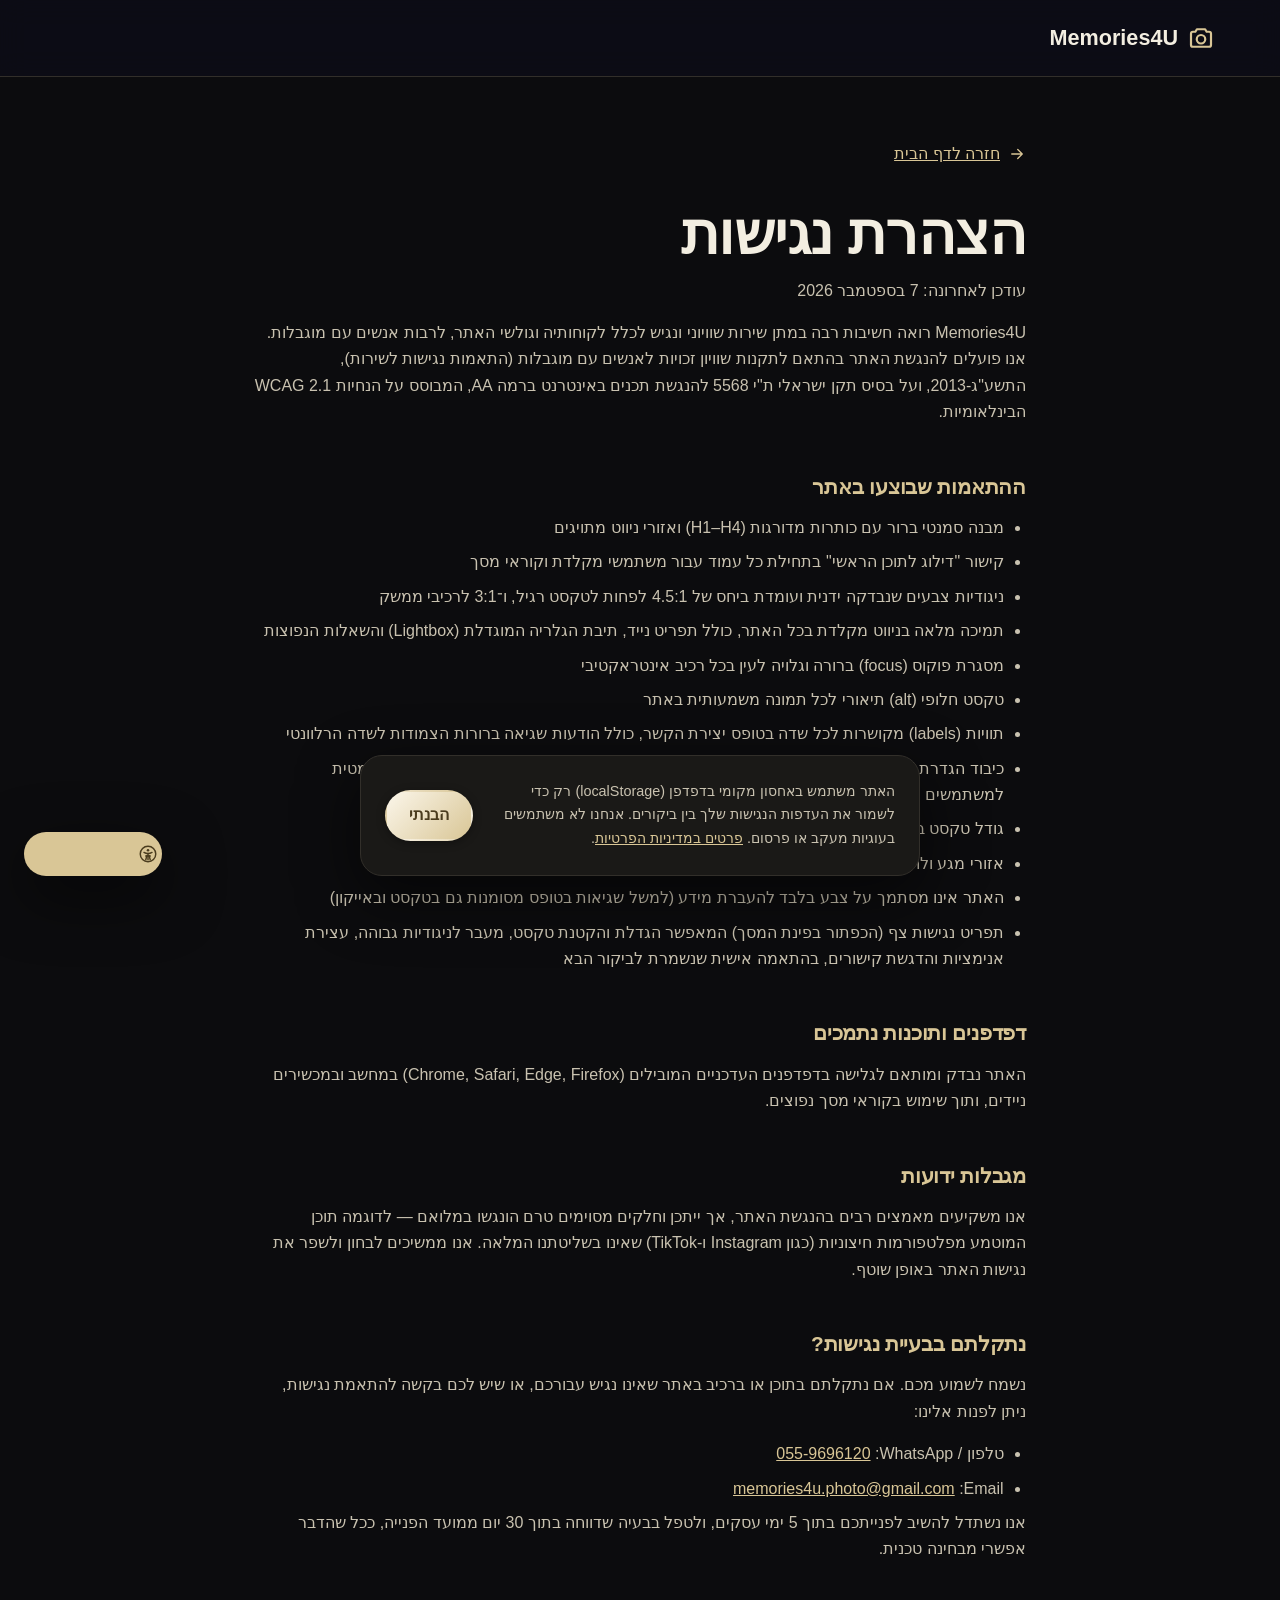
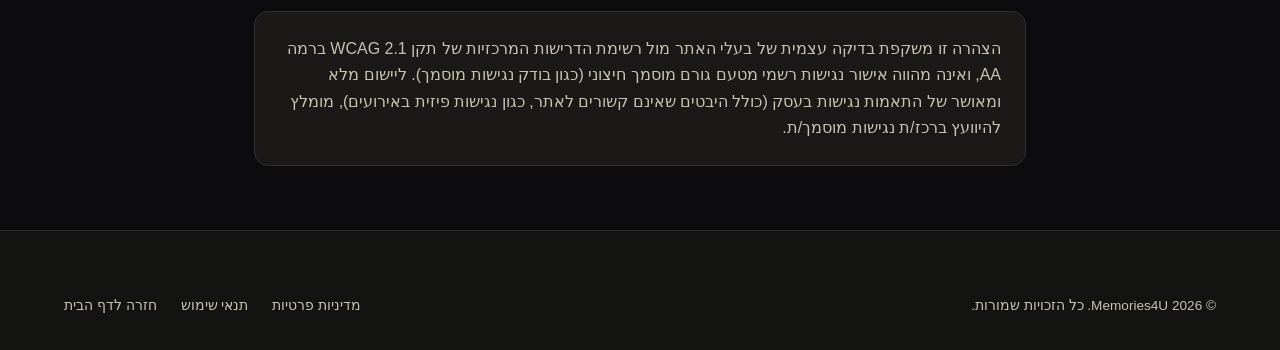
<file: accessibility.html>
<!DOCTYPE html>
<html lang="he" dir="rtl">
<head>
<meta charset="UTF-8">
<meta name="viewport" content="width=device-width, initial-scale=1">
<meta http-equiv="Content-Security-Policy" content="default-src 'self'; script-src 'self'; style-src 'self' 'unsafe-inline' https://fonts.googleapis.com; font-src https://fonts.gstatic.com; img-src 'self' data:; connect-src 'self'; object-src 'none'; base-uri 'self'; form-action 'self'; upgrade-insecure-requests">
<meta name="referrer" content="strict-origin-when-cross-origin">
<title>הצהרת נגישות | Memories4U</title>
<meta name="description" content="הצהרת הנגישות של אתר Memories4U, בהתאם לתקנות שוויון זכויות לאנשים עם מוגבלות ותקן ישראלי 5568.">
<meta name="theme-color" content="#0F0D0B">
<link rel="icon" type="image/svg+xml" href="assets/img/favicon.svg">
<link rel="icon" type="image/png" sizes="32x32" href="assets/img/favicon-32.png">
<link rel="icon" type="image/png" sizes="16x16" href="assets/img/favicon-16.png">
<link rel="apple-touch-icon" sizes="180x180" href="assets/img/apple-touch-icon.png">
<link rel="preconnect" href="https://fonts.googleapis.com">
<link rel="preconnect" href="https://fonts.gstatic.com" crossorigin>
<link rel="stylesheet" href="assets/css/style.css?v=16">
</head>
<body>

<svg xmlns="http://www.w3.org/2000/svg" class="visually-hidden" aria-hidden="true">
  <symbol id="icon-camera" viewBox="0 0 24 24"><path d="M4 8.5A1.5 1.5 0 0 1 5.5 7h2l1.2-2h6.6l1.2 2h2A1.5 1.5 0 0 1 20 8.5v9A1.5 1.5 0 0 1 18.5 19h-13A1.5 1.5 0 0 1 4 17.5v-9Z"/><circle cx="12" cy="13" r="3.4"/></symbol>
  <symbol id="icon-arrow-left" viewBox="0 0 24 24"><path d="M19 12H5M11 6l-6 6 6 6"/></symbol>
  <symbol id="icon-instagram" viewBox="0 0 24 24"><rect x="3.5" y="3.5" width="17" height="17" rx="5"/><circle cx="12" cy="12" r="4"/><circle cx="17.2" cy="6.8" r="1" class="icon-filled"/></symbol>
  <symbol id="icon-whatsapp" viewBox="0 0 24 24"><path class="icon-filled" d="M12 2.5A9.4 9.4 0 0 0 3.7 16.7L2.5 21.5l4.9-1.3A9.4 9.4 0 1 0 12 2.5Zm0 1.9a7.5 7.5 0 1 1-4 13.9l-.3-.2-2.9.8.8-2.8-.2-.3A7.5 7.5 0 0 1 12 4.4Zm-3.3 3.8c-.2 0-.5 0-.7.3-.3.3-1 1-1 2.3s1 2.7 1.2 2.9c.1.2 2 3.2 5 4.4 2.5 1 3 .8 3.5.7.5-.1 1.6-.7 1.9-1.3.2-.6.2-1.1.2-1.2-.1-.2-.3-.3-.6-.4l-1.9-.9c-.3-.1-.5-.2-.7.2-.2.3-.8 1-1 1.2-.2.2-.4.2-.7.1-.3-.2-1.4-.5-2.6-1.6-1-.9-1.6-2-1.8-2.3-.2-.3 0-.5.1-.6l.5-.6c.2-.2.2-.3.3-.5.1-.2 0-.4 0-.6l-.9-2.1c-.2-.5-.4-.5-.7-.5h-.6Z"/></symbol>
  <symbol id="icon-accessibility" viewBox="0 0 24 24"><circle cx="12" cy="12" r="9.3"/><circle cx="12" cy="7.4" r="1.5" class="icon-filled"/><path d="M7.2 10.1c1.5.9 3.1 1.3 4.8 1.3s3.3-.4 4.8-1.3"/><path d="M12 11.4V19"/><path d="M9.3 19l1.4-5.2"/><path d="M14.7 19l-1.4-5.2"/><path d="M9.3 14.4h5.4"/></symbol>
  <symbol id="icon-text-plus" viewBox="0 0 24 24"><path d="M4 18V8l3-4 3 4v10"/><path d="M4.8 13h4.4"/><path d="M15 8h5M17.5 5.5v5"/></symbol>
  <symbol id="icon-text-minus" viewBox="0 0 24 24"><path d="M4 18V8l3-4 3 4v10"/><path d="M4.8 13h4.4"/><path d="M15 8h5"/></symbol>
  <symbol id="icon-contrast" viewBox="0 0 24 24"><circle cx="12" cy="12" r="9"/><path d="M12 3a9 9 0 0 1 0 18Z" class="icon-filled"/></symbol>
  <symbol id="icon-motion-off" viewBox="0 0 24 24"><path d="M3 12a9 9 0 0 1 15.5-6.3"/><path d="M21 12a9 9 0 0 1-15.5 6.3"/><path d="M17 4v4h-4"/><path d="M7 20v-4h4"/><path d="M4 4l16 16"/></symbol>
  <symbol id="icon-underline" viewBox="0 0 24 24"><path d="M6 4v7a6 6 0 0 0 12 0V4"/><path d="M5 20h14"/></symbol>
  <symbol id="icon-reset" viewBox="0 0 24 24"><path d="M4 12a8 8 0 1 1 2.6 5.9"/><path d="M4 19v-5h5"/></symbol>
</svg>

<a class="skip-link" href="#main">דלג לתוכן הראשי</a>

<header class="site-header">
  <div class="container">
    <a href="index.html" class="brand" aria-label="Memories4U – חזרה לדף הבית">
      <svg class="icon" aria-hidden="true"><use href="#icon-camera"></use></svg>
      <span>Memories4U</span>
    </a>
  </div>
</header>

<main id="main">
  <section class="legal-page">
    <div class="container">
      <a class="back-home" href="index.html">
        <svg class="icon" aria-hidden="true" style="transform:rotate(180deg);"><use href="#icon-arrow-left"></use></svg>
        חזרה לדף הבית
      </a>

      <h1>הצהרת נגישות</h1>
      <p class="legal-updated">עודכן לאחרונה: 7 בספטמבר 2026</p>

      <p>
        Memories4U רואה חשיבות רבה במתן שירות שוויוני ונגיש לכלל לקוחותיה וגולשי האתר, לרבות אנשים עם
        מוגבלות. אנו פועלים להנגשת האתר בהתאם לתקנות שוויון זכויות לאנשים עם מוגבלות (התאמות נגישות לשירות),
        התשע"ג-2013, ועל בסיס תקן ישראלי ת"י 5568 להנגשת תכנים באינטרנט ברמה AA, המבוסס על הנחיות WCAG 2.1
        הבינלאומיות.
      </p>

      <h2>ההתאמות שבוצעו באתר</h2>
      <ul>
        <li>מבנה סמנטי ברור עם כותרות מדורגות (H1–H4) ואזורי ניווט מתויגים</li>
        <li>קישור "דילוג לתוכן הראשי" בתחילת כל עמוד עבור משתמשי מקלדת וקוראי מסך</li>
        <li>ניגודיות צבעים שנבדקה ידנית ועומדת ביחס של 4.5:1 לפחות לטקסט רגיל, ו־3:1 לרכיבי ממשק</li>
        <li>תמיכה מלאה בניווט מקלדת בכל האתר, כולל תפריט נייד, תיבת הגלריה המוגדלת (Lightbox) והשאלות הנפוצות</li>
        <li>מסגרת פוקוס (focus) ברורה וגלויה לעין בכל רכיב אינטראקטיבי</li>
        <li>טקסט חלופי (alt) תיאורי לכל תמונה משמעותית באתר</li>
        <li>תוויות (labels) מקושרות לכל שדה בטופס יצירת הקשר, כולל הודעות שגיאה ברורות הצמודות לשדה הרלוונטי</li>
        <li>כיבוד הגדרת "הפחתת תנועה" (prefers-reduced-motion) של הדפדפן — הנפשות מושבתות אוטומטית למשתמשים שהגדירו זאת</li>
        <li>גודל טקסט בסיסי נגיש (16px ומעלה) התומך בהגדלת טקסט על ידי הדפדפן ללא שבירת התצוגה</li>
        <li>אזורי מגע ולחיצה בגודל מספק (44 פיקסלים לפחות) גם בתצוגת מובייל</li>
        <li>האתר אינו מסתמך על צבע בלבד להעברת מידע (למשל שגיאות בטופס מסומנות גם בטקסט ובאייקון)</li>
        <li>תפריט נגישות צף (הכפתור בפינת המסך) המאפשר הגדלת והקטנת טקסט, מעבר לניגודיות גבוהה, עצירת אנימציות והדגשת קישורים, בהתאמה אישית שנשמרת לביקור הבא</li>
      </ul>

      <h2>דפדפנים ותוכנות נתמכים</h2>
      <p>
        האתר נבדק ומותאם לגלישה בדפדפנים העדכניים המובילים (Chrome, Safari, Edge, Firefox) במחשב ובמכשירים
        ניידים, ותוך שימוש בקוראי מסך נפוצים.
      </p>

      <h2>מגבלות ידועות</h2>
      <p>
        אנו משקיעים מאמצים רבים בהנגשת האתר, אך ייתכן וחלקים מסוימים טרם הונגשו במלואם — לדוגמה תוכן המוטמע
        מפלטפורמות חיצוניות (כגון Instagram ו-TikTok) שאינו בשליטתנו המלאה. אנו ממשיכים לבחון ולשפר את נגישות
        האתר באופן שוטף.
      </p>

      <h2>נתקלתם בבעיית נגישות?</h2>
      <p>
        נשמח לשמוע מכם. אם נתקלתם בתוכן או ברכיב באתר שאינו נגיש עבורכם, או שיש לכם בקשה להתאמת נגישות,
        ניתן לפנות אלינו:
      </p>
      <ul>
        <li>טלפון / WhatsApp: <a class="ltr" href="tel:+972559696120">055-9696120</a></li>
        <li>Email: <a class="ltr" href="mailto:memories4u.photo@gmail.com">memories4u.photo@gmail.com</a></li>
      </ul>
      <p>
        אנו נשתדל להשיב לפנייתכם בתוך 5 ימי עסקים, ולטפל בבעיה שדווחה בתוך 30 יום ממועד הפנייה, ככל שהדבר
        אפשרי מבחינה טכנית.
      </p>

      <div class="legal-note">
        <p style="margin-bottom:0;">
          הצהרה זו משקפת בדיקה עצמית של בעלי האתר מול רשימת הדרישות המרכזיות של תקן WCAG 2.1 ברמה AA, ואינה
          מהווה אישור נגישות רשמי מטעם גורם מוסמך חיצוני (כגון בודק נגישות מוסמך). ליישום מלא ומאושר של
          התאמות נגישות בעסק (כולל היבטים שאינם קשורים לאתר, כגון נגישות פיזית באירועים), מומלץ להיוועץ
          ברכז/ת נגישות מוסמך/ת.
        </p>
      </div>
    </div>
  </section>
</main>

<footer class="site-footer">
  <div class="container">
    <div class="footer-bottom" style="margin-top:0;border-top:none;padding-top:0;">
      <span>© <span id="year">2026</span> Memories4U. כל הזכויות שמורות.</span>
      <div class="footer-legal">
        <a href="privacy.html">מדיניות פרטיות</a>
        <a href="terms.html">תנאי שימוש</a>
        <a href="index.html">חזרה לדף הבית</a>
      </div>
    </div>
  </div>
</footer>


<!-- ============ ACCESSIBILITY WIDGET ============ -->
<div class="a11y-widget">
  <button type="button" class="a11y-toggle" aria-haspopup="true" aria-expanded="false" aria-controls="a11y-panel" aria-label="פתיחת תפריט נגישות">
    <svg class="icon" aria-hidden="true"><use href="#icon-accessibility"></use></svg>
  </button>
  <div class="a11y-panel" id="a11y-panel" role="region" aria-label="אפשרויות נגישות" hidden>
    <h2 class="a11y-panel-title">נגישות</h2>
    <div class="a11y-row">
      <button type="button" class="a11y-btn" data-a11y-action="text-dec" aria-label="הקטנת טקסט">
        <svg class="icon" aria-hidden="true"><use href="#icon-text-minus"></use></svg>
      </button>
      <span class="a11y-row-label">גודל טקסט</span>
      <button type="button" class="a11y-btn" data-a11y-action="text-inc" aria-label="הגדלת טקסט">
        <svg class="icon" aria-hidden="true"><use href="#icon-text-plus"></use></svg>
      </button>
    </div>
    <button type="button" class="a11y-toggle-btn" data-a11y-action="contrast" aria-pressed="false">
      <svg class="icon" aria-hidden="true"><use href="#icon-contrast"></use></svg>
      <span>ניגודיות גבוהה</span>
    </button>
    <button type="button" class="a11y-toggle-btn" data-a11y-action="motion" aria-pressed="false">
      <svg class="icon" aria-hidden="true"><use href="#icon-motion-off"></use></svg>
      <span>עצירת אנימציות</span>
    </button>
    <button type="button" class="a11y-toggle-btn" data-a11y-action="underline" aria-pressed="false">
      <svg class="icon" aria-hidden="true"><use href="#icon-underline"></use></svg>
      <span>הדגשת קישורים</span>
    </button>
    <button type="button" class="a11y-toggle-btn a11y-reset" data-a11y-action="reset">
      <svg class="icon" aria-hidden="true"><use href="#icon-reset"></use></svg>
      <span>איפוס הגדרות</span>
    </button>
    <a class="a11y-statement-link" href="accessibility.html">הצהרת נגישות מלאה</a>
  </div>
</div>

<!-- ============ COOKIE / LOCAL STORAGE NOTICE ============ -->
<div class="cookie-banner" id="cookie-banner" role="region" aria-label="הודעה על שימוש באחסון מקומי" hidden>
  <p>האתר משתמש באחסון מקומי בדפדפן (localStorage) רק כדי לשמור את העדפות הנגישות שלך בין ביקורים. אנחנו לא משתמשים בעוגיות מעקב או פרסום. <a href="privacy.html">פרטים במדיניות הפרטיות</a>.</p>
  <button type="button" class="btn btn-primary cookie-banner-btn" id="cookie-banner-accept">הבנתי</button>
</div>

<script src="assets/js/main.js?v=7"></script>
</body>
</html>
</file>
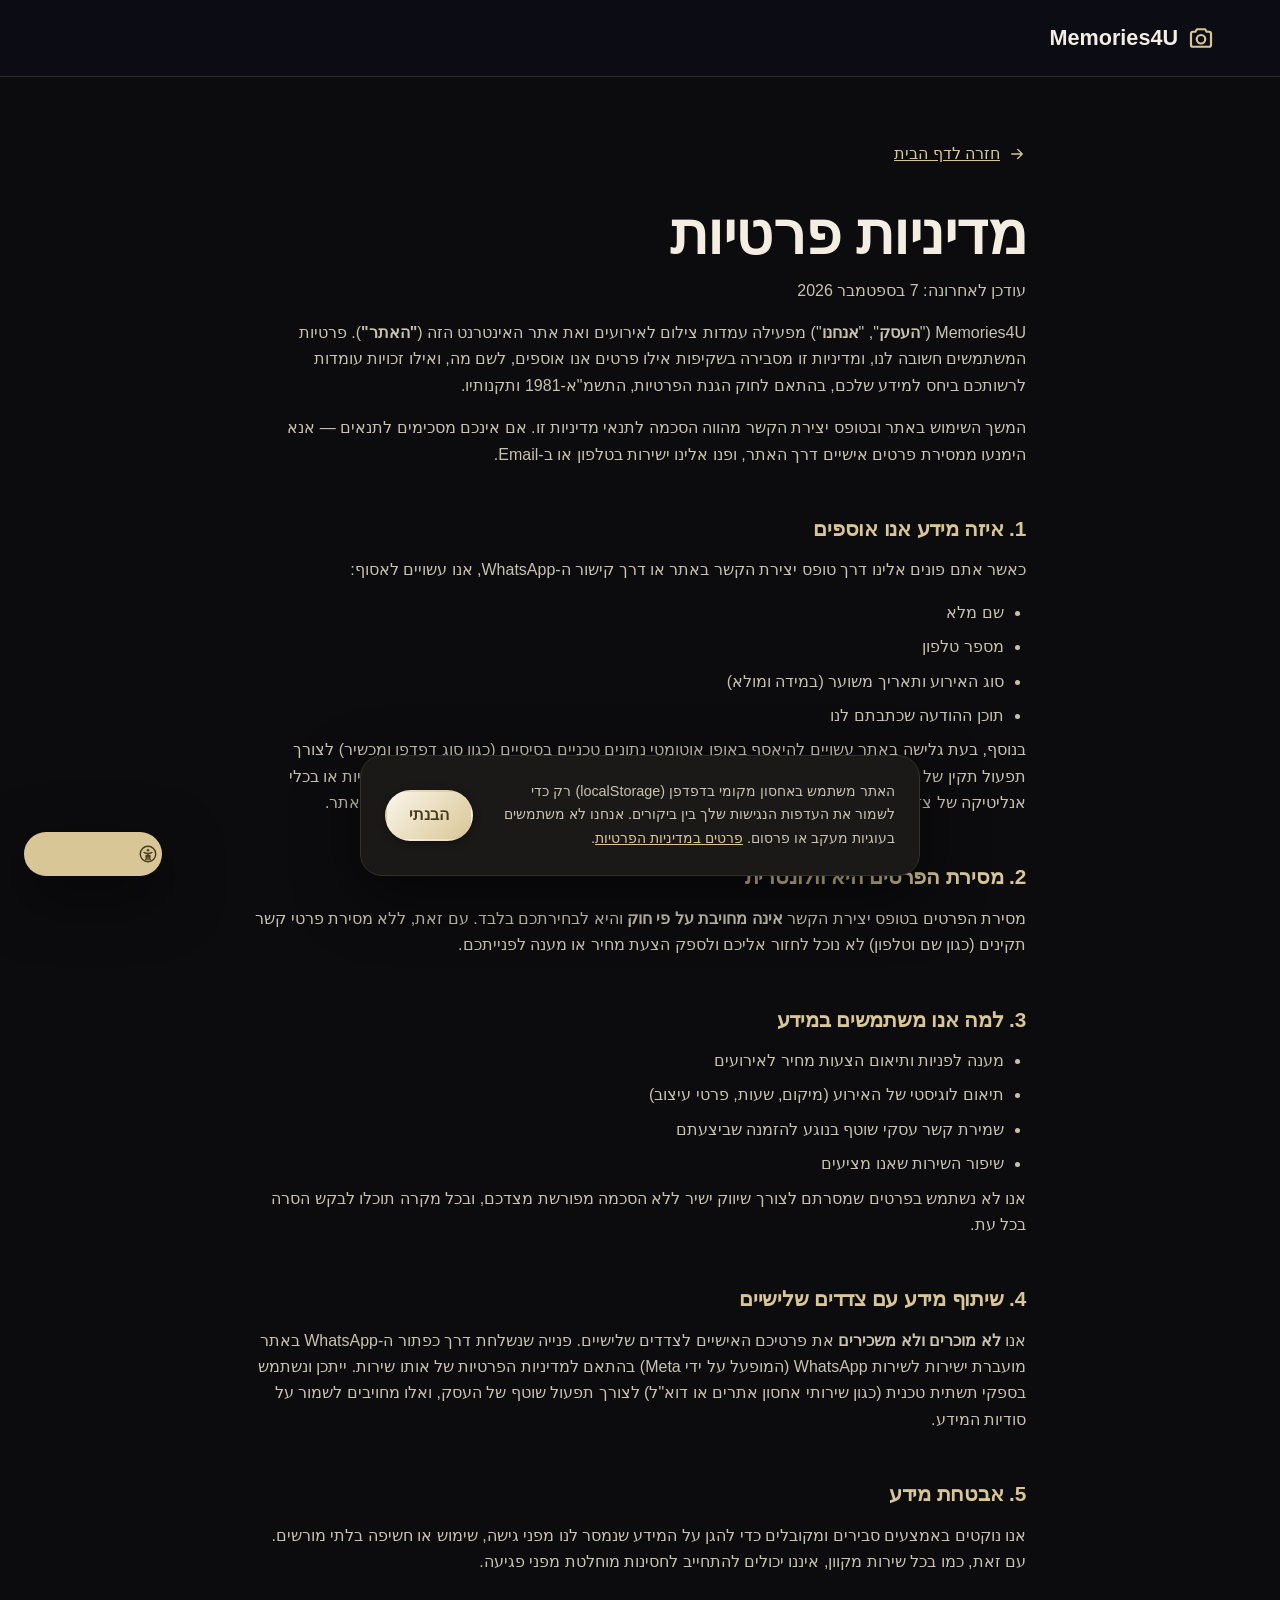
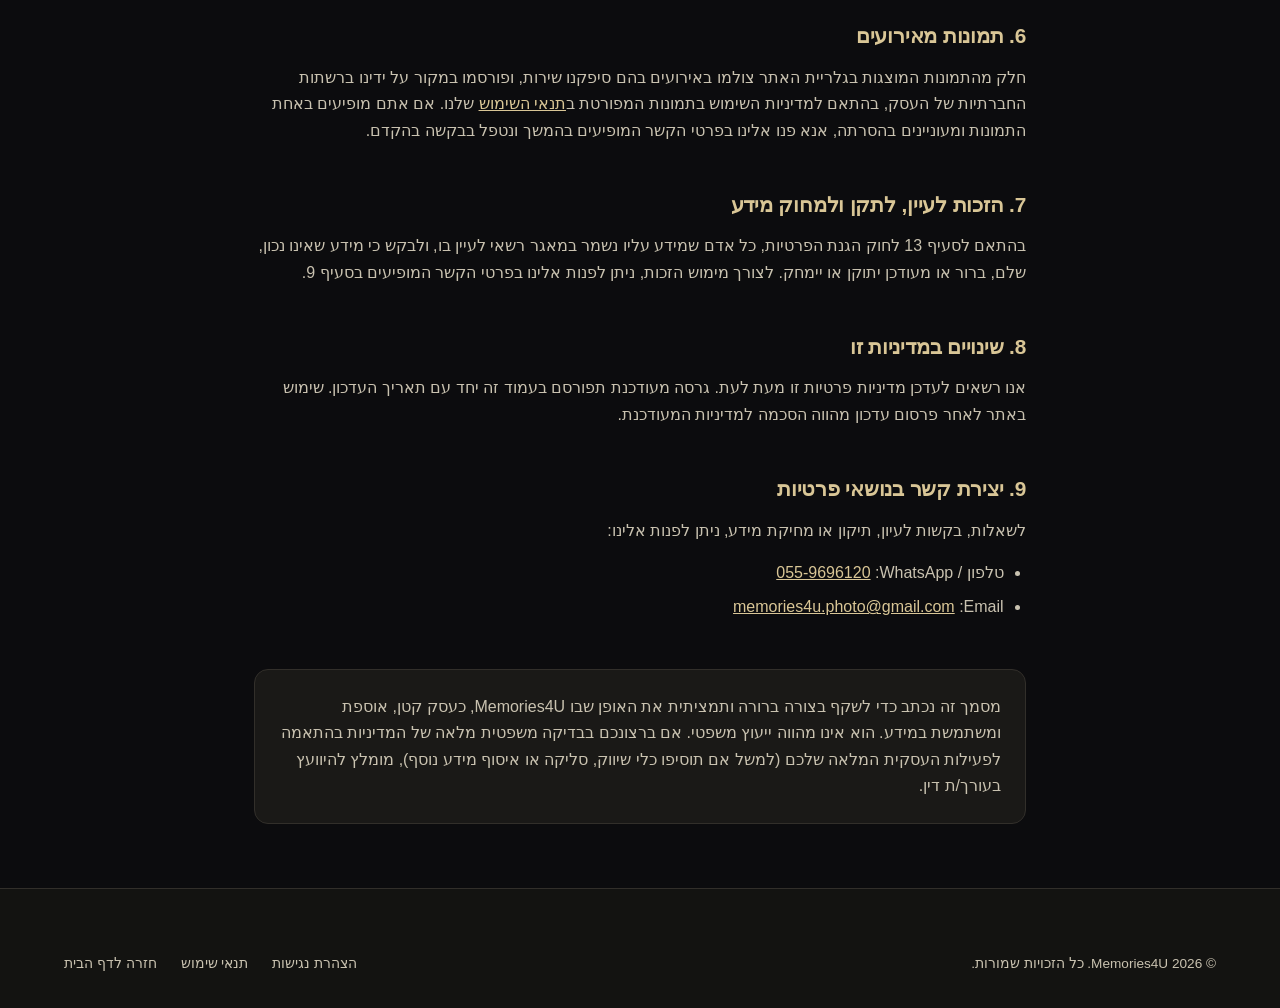
<file: privacy.html>
<!DOCTYPE html>
<html lang="he" dir="rtl">
<head>
<meta charset="UTF-8">
<meta name="viewport" content="width=device-width, initial-scale=1">
<meta http-equiv="Content-Security-Policy" content="default-src 'self'; script-src 'self'; style-src 'self' 'unsafe-inline' https://fonts.googleapis.com; font-src https://fonts.gstatic.com; img-src 'self' data:; connect-src 'self'; object-src 'none'; base-uri 'self'; form-action 'self'; upgrade-insecure-requests">
<meta name="referrer" content="strict-origin-when-cross-origin">
<title>מדיניות פרטיות | Memories4U</title>
<meta name="description" content="מדיניות הפרטיות של Memories4U – כיצד אנו אוספים, משתמשים ושומרים על פרטיות המידע שלכם.">
<meta name="theme-color" content="#0F0D0B">
<link rel="icon" type="image/svg+xml" href="assets/img/favicon.svg">
<link rel="icon" type="image/png" sizes="32x32" href="assets/img/favicon-32.png">
<link rel="icon" type="image/png" sizes="16x16" href="assets/img/favicon-16.png">
<link rel="apple-touch-icon" sizes="180x180" href="assets/img/apple-touch-icon.png">
<link rel="preconnect" href="https://fonts.googleapis.com">
<link rel="preconnect" href="https://fonts.gstatic.com" crossorigin>
<link rel="stylesheet" href="assets/css/style.css?v=16">
</head>
<body>

<svg xmlns="http://www.w3.org/2000/svg" class="visually-hidden" aria-hidden="true">
  <symbol id="icon-camera" viewBox="0 0 24 24"><path d="M4 8.5A1.5 1.5 0 0 1 5.5 7h2l1.2-2h6.6l1.2 2h2A1.5 1.5 0 0 1 20 8.5v9A1.5 1.5 0 0 1 18.5 19h-13A1.5 1.5 0 0 1 4 17.5v-9Z"/><circle cx="12" cy="13" r="3.4"/></symbol>
  <symbol id="icon-arrow-left" viewBox="0 0 24 24"><path d="M19 12H5M11 6l-6 6 6 6"/></symbol>
  <symbol id="icon-instagram" viewBox="0 0 24 24"><rect x="3.5" y="3.5" width="17" height="17" rx="5"/><circle cx="12" cy="12" r="4"/><circle cx="17.2" cy="6.8" r="1" class="icon-filled"/></symbol>
  <symbol id="icon-whatsapp" viewBox="0 0 24 24"><path class="icon-filled" d="M12 2.5A9.4 9.4 0 0 0 3.7 16.7L2.5 21.5l4.9-1.3A9.4 9.4 0 1 0 12 2.5Zm0 1.9a7.5 7.5 0 1 1-4 13.9l-.3-.2-2.9.8.8-2.8-.2-.3A7.5 7.5 0 0 1 12 4.4Zm-3.3 3.8c-.2 0-.5 0-.7.3-.3.3-1 1-1 2.3s1 2.7 1.2 2.9c.1.2 2 3.2 5 4.4 2.5 1 3 .8 3.5.7.5-.1 1.6-.7 1.9-1.3.2-.6.2-1.1.2-1.2-.1-.2-.3-.3-.6-.4l-1.9-.9c-.3-.1-.5-.2-.7.2-.2.3-.8 1-1 1.2-.2.2-.4.2-.7.1-.3-.2-1.4-.5-2.6-1.6-1-.9-1.6-2-1.8-2.3-.2-.3 0-.5.1-.6l.5-.6c.2-.2.2-.3.3-.5.1-.2 0-.4 0-.6l-.9-2.1c-.2-.5-.4-.5-.7-.5h-.6Z"/></symbol>
  <symbol id="icon-accessibility" viewBox="0 0 24 24"><circle cx="12" cy="12" r="9.3"/><circle cx="12" cy="7.4" r="1.5" class="icon-filled"/><path d="M7.2 10.1c1.5.9 3.1 1.3 4.8 1.3s3.3-.4 4.8-1.3"/><path d="M12 11.4V19"/><path d="M9.3 19l1.4-5.2"/><path d="M14.7 19l-1.4-5.2"/><path d="M9.3 14.4h5.4"/></symbol>
  <symbol id="icon-text-plus" viewBox="0 0 24 24"><path d="M4 18V8l3-4 3 4v10"/><path d="M4.8 13h4.4"/><path d="M15 8h5M17.5 5.5v5"/></symbol>
  <symbol id="icon-text-minus" viewBox="0 0 24 24"><path d="M4 18V8l3-4 3 4v10"/><path d="M4.8 13h4.4"/><path d="M15 8h5"/></symbol>
  <symbol id="icon-contrast" viewBox="0 0 24 24"><circle cx="12" cy="12" r="9"/><path d="M12 3a9 9 0 0 1 0 18Z" class="icon-filled"/></symbol>
  <symbol id="icon-motion-off" viewBox="0 0 24 24"><path d="M3 12a9 9 0 0 1 15.5-6.3"/><path d="M21 12a9 9 0 0 1-15.5 6.3"/><path d="M17 4v4h-4"/><path d="M7 20v-4h4"/><path d="M4 4l16 16"/></symbol>
  <symbol id="icon-underline" viewBox="0 0 24 24"><path d="M6 4v7a6 6 0 0 0 12 0V4"/><path d="M5 20h14"/></symbol>
  <symbol id="icon-reset" viewBox="0 0 24 24"><path d="M4 12a8 8 0 1 1 2.6 5.9"/><path d="M4 19v-5h5"/></symbol>
</svg>

<a class="skip-link" href="#main">דלג לתוכן הראשי</a>

<header class="site-header">
  <div class="container">
    <a href="index.html" class="brand" aria-label="Memories4U – חזרה לדף הבית">
      <svg class="icon" aria-hidden="true"><use href="#icon-camera"></use></svg>
      <span>Memories4U</span>
    </a>
  </div>
</header>

<main id="main">
  <section class="legal-page">
    <div class="container">
      <a class="back-home" href="index.html">
        <svg class="icon" aria-hidden="true" style="transform:rotate(180deg);"><use href="#icon-arrow-left"></use></svg>
        חזרה לדף הבית
      </a>

      <h1>מדיניות פרטיות</h1>
      <p class="legal-updated">עודכן לאחרונה: 7 בספטמבר 2026</p>

      <p>
        Memories4U ("<strong>העסק</strong>", "<strong>אנחנו</strong>") מפעילה עמדות צילום לאירועים ואת אתר האינטרנט הזה
        (<strong>"האתר"</strong>). פרטיות המשתמשים חשובה לנו, ומדיניות זו מסבירה בשקיפות אילו פרטים אנו אוספים,
        לשם מה, ואילו זכויות עומדות לרשותכם ביחס למידע שלכם, בהתאם לחוק הגנת הפרטיות, התשמ"א-1981 ותקנותיו.
      </p>
      <p>
        המשך השימוש באתר ובטופס יצירת הקשר מהווה הסכמה לתנאי מדיניות זו. אם אינכם מסכימים לתנאים — אנא הימנעו
        ממסירת פרטים אישיים דרך האתר, ופנו אלינו ישירות בטלפון או ב-Email.
      </p>

      <h2>1. איזה מידע אנו אוספים</h2>
      <p>כאשר אתם פונים אלינו דרך טופס יצירת הקשר באתר או דרך קישור ה-WhatsApp, אנו עשויים לאסוף:</p>
      <ul>
        <li>שם מלא</li>
        <li>מספר טלפון</li>
        <li>סוג האירוע ותאריך משוער (במידה ומולא)</li>
        <li>תוכן ההודעה שכתבתם לנו</li>
      </ul>
      <p>
        בנוסף, בעת גלישה באתר עשויים להיאסף באופן אוטומטי נתונים טכניים בסיסיים (כגון סוג דפדפן ומכשיר) לצורך
        תפעול תקין של האתר. נכון לתאריך העדכון של מדיניות זו, האתר <strong>אינו</strong> משתמש בעוגיות מעקב
        פרסומיות או בכלי אנליטיקה של צד שלישי. אם הדבר ישתנה בעתיד, מדיניות זו תעודכן בהתאם ותוצג הודעה מתאימה
        באתר.
      </p>

      <h2>2. מסירת הפרטים היא וולונטרית</h2>
      <p>
        מסירת הפרטים בטופס יצירת הקשר <strong>אינה מחויבת על פי חוק</strong> והיא לבחירתכם בלבד. עם זאת,
        ללא מסירת פרטי קשר תקינים (כגון שם וטלפון) לא נוכל לחזור אליכם ולספק הצעת מחיר או מענה לפנייתכם.
      </p>

      <h2>3. למה אנו משתמשים במידע</h2>
      <ul>
        <li>מענה לפניות ותיאום הצעות מחיר לאירועים</li>
        <li>תיאום לוגיסטי של האירוע (מיקום, שעות, פרטי עיצוב)</li>
        <li>שמירת קשר עסקי שוטף בנוגע להזמנה שביצעתם</li>
        <li>שיפור השירות שאנו מציעים</li>
      </ul>
      <p>אנו לא נשתמש בפרטים שמסרתם לצורך שיווק ישיר ללא הסכמה מפורשת מצדכם, ובכל מקרה תוכלו לבקש הסרה בכל עת.</p>

      <h2>4. שיתוף מידע עם צדדים שלישיים</h2>
      <p>
        אנו <strong>לא מוכרים ולא משכירים</strong> את פרטיכם האישיים לצדדים שלישיים. פנייה שנשלחת דרך כפתור
        ה-WhatsApp באתר מועברת ישירות לשירות WhatsApp (המופעל על ידי Meta) בהתאם למדיניות הפרטיות של אותו שירות.
        ייתכן ונשתמש בספקי תשתית טכנית (כגון שירותי אחסון אתרים או דוא"ל) לצורך תפעול שוטף של העסק, ואלו
        מחויבים לשמור על סודיות המידע.
      </p>

      <h2>5. אבטחת מידע</h2>
      <p>
        אנו נוקטים באמצעים סבירים ומקובלים כדי להגן על המידע שנמסר לנו מפני גישה, שימוש או חשיפה בלתי מורשים.
        עם זאת, כמו בכל שירות מקוון, איננו יכולים להתחייב לחסינות מוחלטת מפני פגיעה.
      </p>

      <h2>6. תמונות מאירועים</h2>
      <p>
        חלק מהתמונות המוצגות בגלריית האתר צולמו באירועים בהם סיפקנו שירות, ופורסמו במקור על ידינו ברשתות
        החברתיות של העסק, בהתאם למדיניות השימוש בתמונות המפורטת ב<a href="terms.html">תנאי השימוש</a> שלנו.
        אם אתם מופיעים באחת התמונות ומעוניינים בהסרתה, אנא פנו אלינו בפרטי הקשר המופיעים בהמשך ונטפל בבקשה
        בהקדם.
      </p>

      <h2>7. הזכות לעיין, לתקן ולמחוק מידע</h2>
      <p>
        בהתאם לסעיף 13 לחוק הגנת הפרטיות, כל אדם שמידע עליו נשמר במאגר רשאי לעיין בו, ולבקש כי מידע שאינו נכון,
        שלם, ברור או מעודכן יתוקן או יימחק. לצורך מימוש הזכות, ניתן לפנות אלינו בפרטי הקשר המופיעים בסעיף 9.
      </p>

      <h2>8. שינויים במדיניות זו</h2>
      <p>
        אנו רשאים לעדכן מדיניות פרטיות זו מעת לעת. גרסה מעודכנת תפורסם בעמוד זה יחד עם תאריך העדכון. שימוש
        באתר לאחר פרסום עדכון מהווה הסכמה למדיניות המעודכנת.
      </p>

      <h2>9. יצירת קשר בנושאי פרטיות</h2>
      <p>
        לשאלות, בקשות לעיון, תיקון או מחיקת מידע, ניתן לפנות אלינו:
      </p>
      <ul>
        <li>טלפון / WhatsApp: <a class="ltr" href="tel:+972559696120">055-9696120</a></li>
        <li>Email: <a class="ltr" href="mailto:memories4u.photo@gmail.com">memories4u.photo@gmail.com</a></li>
      </ul>

      <div class="legal-note">
        <p style="margin-bottom:0;">
          מסמך זה נכתב כדי לשקף בצורה ברורה ותמציתית את האופן שבו Memories4U, כעסק קטן, אוספת ומשתמשת במידע.
          הוא אינו מהווה ייעוץ משפטי. אם ברצונכם בבדיקה משפטית מלאה של המדיניות בהתאמה לפעילות העסקית המלאה
          שלכם (למשל אם תוסיפו כלי שיווק, סליקה או איסוף מידע נוסף), מומלץ להיוועץ בעורך/ת דין.
        </p>
      </div>
    </div>
  </section>
</main>

<footer class="site-footer">
  <div class="container">
    <div class="footer-bottom" style="margin-top:0;border-top:none;padding-top:0;">
      <span>© <span id="year">2026</span> Memories4U. כל הזכויות שמורות.</span>
      <div class="footer-legal">
        <a href="accessibility.html">הצהרת נגישות</a>
        <a href="terms.html">תנאי שימוש</a>
        <a href="index.html">חזרה לדף הבית</a>
      </div>
    </div>
  </div>
</footer>


<!-- ============ ACCESSIBILITY WIDGET ============ -->
<div class="a11y-widget">
  <button type="button" class="a11y-toggle" aria-haspopup="true" aria-expanded="false" aria-controls="a11y-panel" aria-label="פתיחת תפריט נגישות">
    <svg class="icon" aria-hidden="true"><use href="#icon-accessibility"></use></svg>
  </button>
  <div class="a11y-panel" id="a11y-panel" role="region" aria-label="אפשרויות נגישות" hidden>
    <h2 class="a11y-panel-title">נגישות</h2>
    <div class="a11y-row">
      <button type="button" class="a11y-btn" data-a11y-action="text-dec" aria-label="הקטנת טקסט">
        <svg class="icon" aria-hidden="true"><use href="#icon-text-minus"></use></svg>
      </button>
      <span class="a11y-row-label">גודל טקסט</span>
      <button type="button" class="a11y-btn" data-a11y-action="text-inc" aria-label="הגדלת טקסט">
        <svg class="icon" aria-hidden="true"><use href="#icon-text-plus"></use></svg>
      </button>
    </div>
    <button type="button" class="a11y-toggle-btn" data-a11y-action="contrast" aria-pressed="false">
      <svg class="icon" aria-hidden="true"><use href="#icon-contrast"></use></svg>
      <span>ניגודיות גבוהה</span>
    </button>
    <button type="button" class="a11y-toggle-btn" data-a11y-action="motion" aria-pressed="false">
      <svg class="icon" aria-hidden="true"><use href="#icon-motion-off"></use></svg>
      <span>עצירת אנימציות</span>
    </button>
    <button type="button" class="a11y-toggle-btn" data-a11y-action="underline" aria-pressed="false">
      <svg class="icon" aria-hidden="true"><use href="#icon-underline"></use></svg>
      <span>הדגשת קישורים</span>
    </button>
    <button type="button" class="a11y-toggle-btn a11y-reset" data-a11y-action="reset">
      <svg class="icon" aria-hidden="true"><use href="#icon-reset"></use></svg>
      <span>איפוס הגדרות</span>
    </button>
    <a class="a11y-statement-link" href="accessibility.html">הצהרת נגישות מלאה</a>
  </div>
</div>

<!-- ============ COOKIE / LOCAL STORAGE NOTICE ============ -->
<div class="cookie-banner" id="cookie-banner" role="region" aria-label="הודעה על שימוש באחסון מקומי" hidden>
  <p>האתר משתמש באחסון מקומי בדפדפן (localStorage) רק כדי לשמור את העדפות הנגישות שלך בין ביקורים. אנחנו לא משתמשים בעוגיות מעקב או פרסום. <a href="privacy.html">פרטים במדיניות הפרטיות</a>.</p>
  <button type="button" class="btn btn-primary cookie-banner-btn" id="cookie-banner-accept">הבנתי</button>
</div>

<script src="assets/js/main.js?v=7"></script>
</body>
</html>
</file>
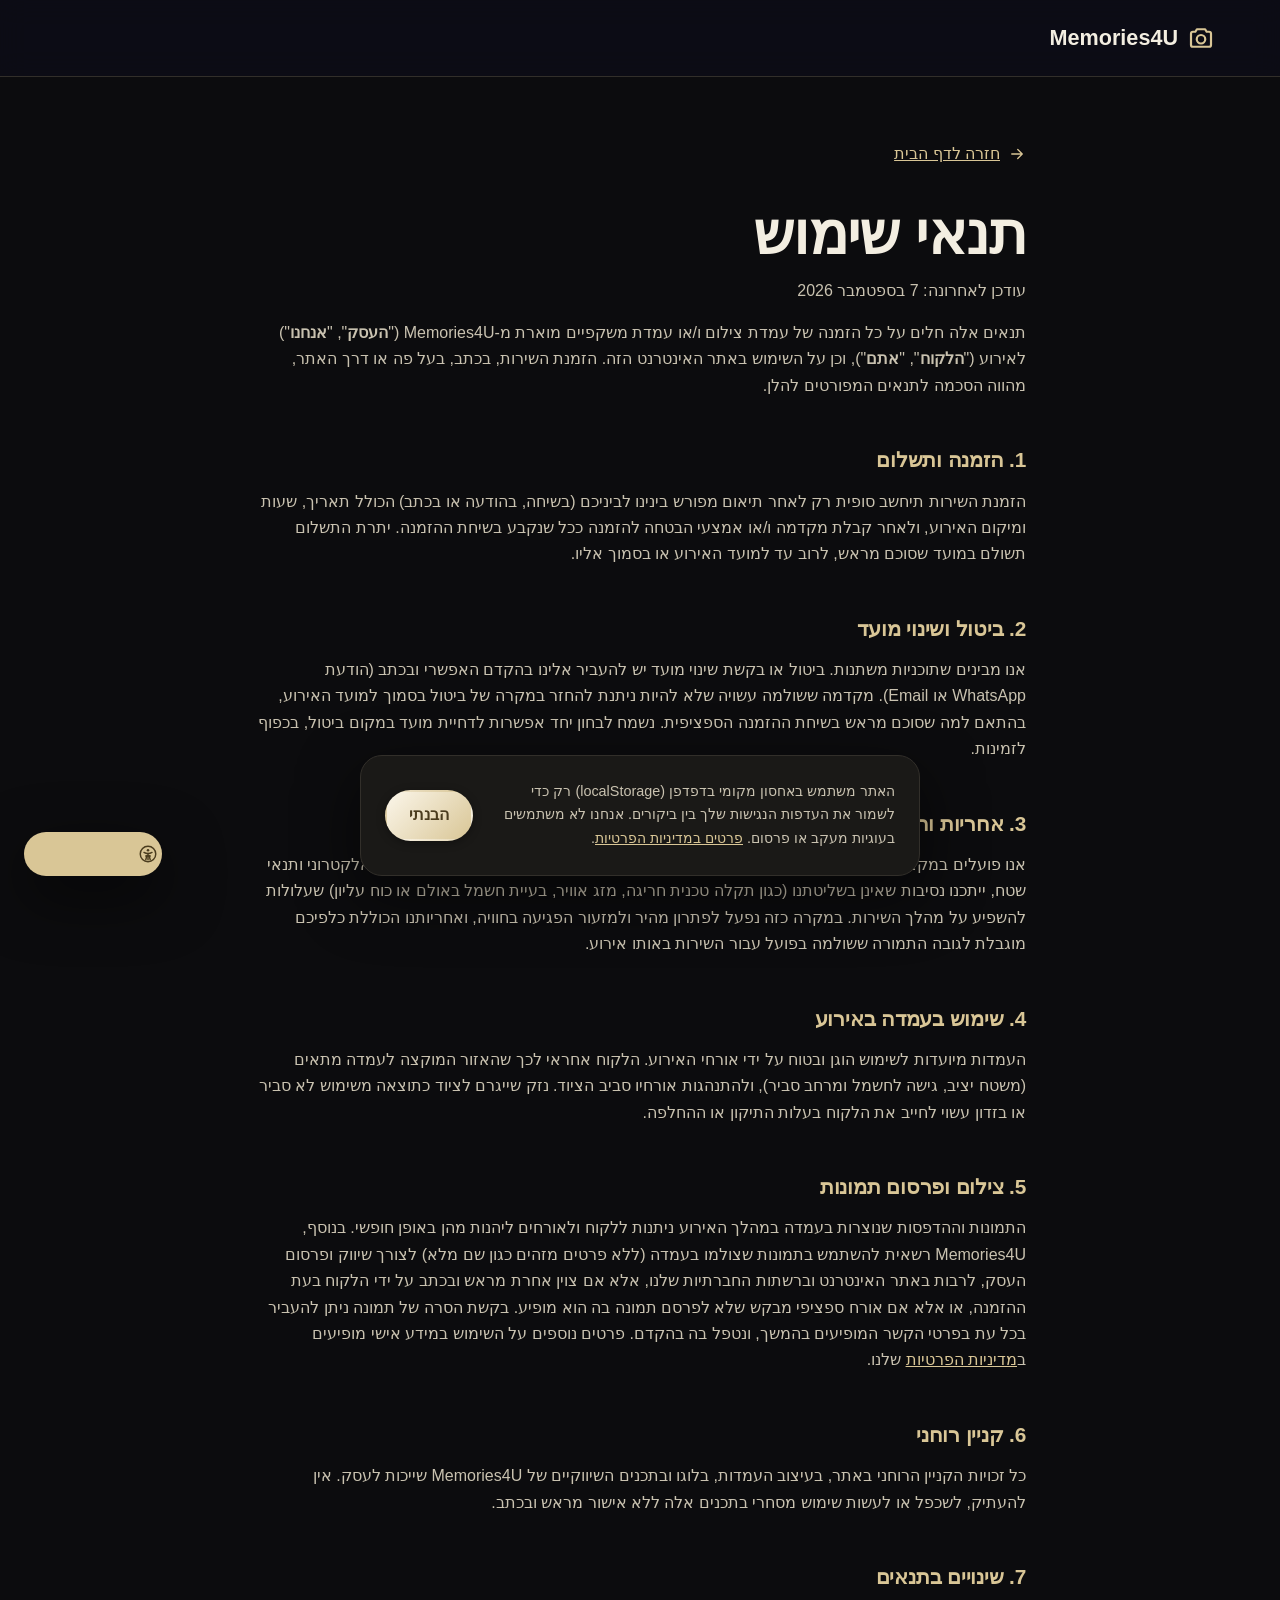
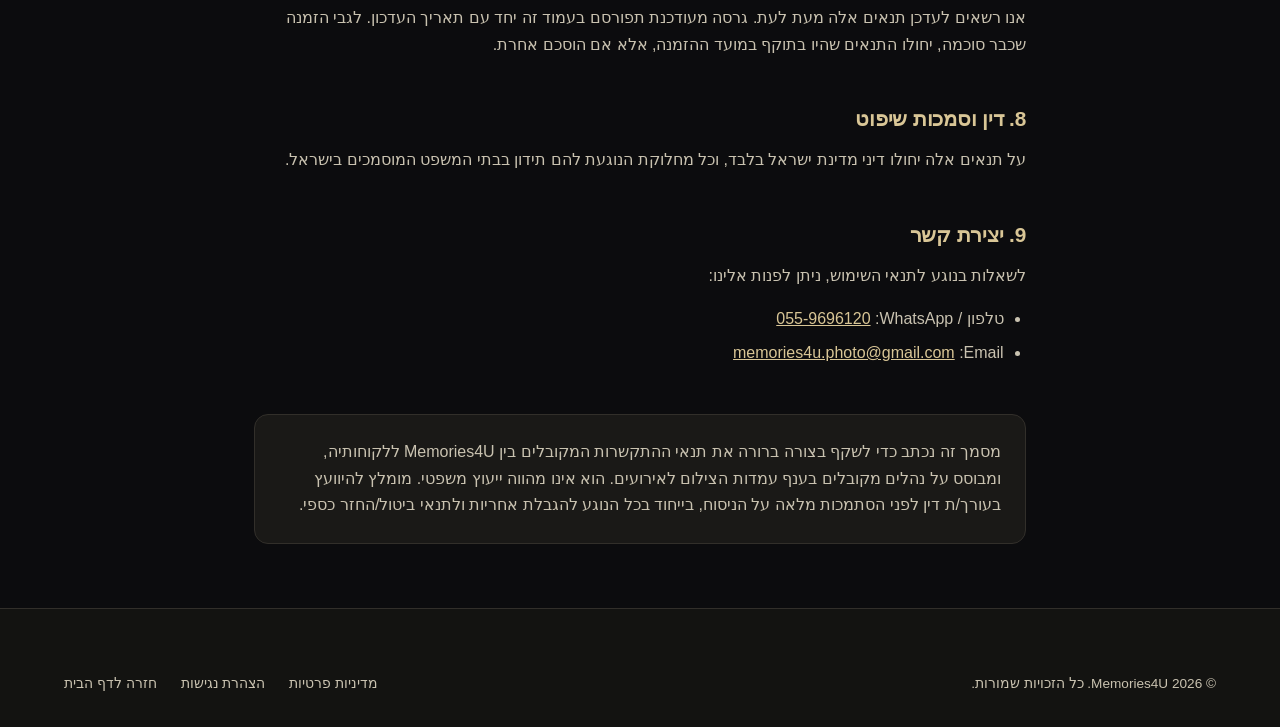
<file: terms.html>
<!DOCTYPE html>
<html lang="he" dir="rtl">
<head>
<meta charset="UTF-8">
<meta name="viewport" content="width=device-width, initial-scale=1">
<meta http-equiv="Content-Security-Policy" content="default-src 'self'; script-src 'self'; style-src 'self' 'unsafe-inline' https://fonts.googleapis.com; font-src https://fonts.gstatic.com; img-src 'self' data:; connect-src 'self'; object-src 'none'; base-uri 'self'; form-action 'self'; upgrade-insecure-requests">
<meta name="referrer" content="strict-origin-when-cross-origin">
<title>תנאי שימוש | Memories4U</title>
<meta name="description" content="תנאי השימוש של Memories4U – הזמנת עמדת צילום לאירועים, תשלום, ביטולים ושימוש בתמונות.">
<meta name="theme-color" content="#0F0D0B">
<link rel="icon" type="image/svg+xml" href="assets/img/favicon.svg">
<link rel="icon" type="image/png" sizes="32x32" href="assets/img/favicon-32.png">
<link rel="icon" type="image/png" sizes="16x16" href="assets/img/favicon-16.png">
<link rel="apple-touch-icon" sizes="180x180" href="assets/img/apple-touch-icon.png">
<link rel="preconnect" href="https://fonts.googleapis.com">
<link rel="preconnect" href="https://fonts.gstatic.com" crossorigin>
<link rel="stylesheet" href="assets/css/style.css?v=16">
</head>
<body>

<svg xmlns="http://www.w3.org/2000/svg" class="visually-hidden" aria-hidden="true">
  <symbol id="icon-camera" viewBox="0 0 24 24"><path d="M4 8.5A1.5 1.5 0 0 1 5.5 7h2l1.2-2h6.6l1.2 2h2A1.5 1.5 0 0 1 20 8.5v9A1.5 1.5 0 0 1 18.5 19h-13A1.5 1.5 0 0 1 4 17.5v-9Z"/><circle cx="12" cy="13" r="3.4"/></symbol>
  <symbol id="icon-arrow-left" viewBox="0 0 24 24"><path d="M19 12H5M11 6l-6 6 6 6"/></symbol>
  <symbol id="icon-instagram" viewBox="0 0 24 24"><rect x="3.5" y="3.5" width="17" height="17" rx="5"/><circle cx="12" cy="12" r="4"/><circle cx="17.2" cy="6.8" r="1" class="icon-filled"/></symbol>
  <symbol id="icon-whatsapp" viewBox="0 0 24 24"><path class="icon-filled" d="M12 2.5A9.4 9.4 0 0 0 3.7 16.7L2.5 21.5l4.9-1.3A9.4 9.4 0 1 0 12 2.5Zm0 1.9a7.5 7.5 0 1 1-4 13.9l-.3-.2-2.9.8.8-2.8-.2-.3A7.5 7.5 0 0 1 12 4.4Zm-3.3 3.8c-.2 0-.5 0-.7.3-.3.3-1 1-1 2.3s1 2.7 1.2 2.9c.1.2 2 3.2 5 4.4 2.5 1 3 .8 3.5.7.5-.1 1.6-.7 1.9-1.3.2-.6.2-1.1.2-1.2-.1-.2-.3-.3-.6-.4l-1.9-.9c-.3-.1-.5-.2-.7.2-.2.3-.8 1-1 1.2-.2.2-.4.2-.7.1-.3-.2-1.4-.5-2.6-1.6-1-.9-1.6-2-1.8-2.3-.2-.3 0-.5.1-.6l.5-.6c.2-.2.2-.3.3-.5.1-.2 0-.4 0-.6l-.9-2.1c-.2-.5-.4-.5-.7-.5h-.6Z"/></symbol>
  <symbol id="icon-accessibility" viewBox="0 0 24 24"><circle cx="12" cy="12" r="9.3"/><circle cx="12" cy="7.4" r="1.5" class="icon-filled"/><path d="M7.2 10.1c1.5.9 3.1 1.3 4.8 1.3s3.3-.4 4.8-1.3"/><path d="M12 11.4V19"/><path d="M9.3 19l1.4-5.2"/><path d="M14.7 19l-1.4-5.2"/><path d="M9.3 14.4h5.4"/></symbol>
  <symbol id="icon-text-plus" viewBox="0 0 24 24"><path d="M4 18V8l3-4 3 4v10"/><path d="M4.8 13h4.4"/><path d="M15 8h5M17.5 5.5v5"/></symbol>
  <symbol id="icon-text-minus" viewBox="0 0 24 24"><path d="M4 18V8l3-4 3 4v10"/><path d="M4.8 13h4.4"/><path d="M15 8h5"/></symbol>
  <symbol id="icon-contrast" viewBox="0 0 24 24"><circle cx="12" cy="12" r="9"/><path d="M12 3a9 9 0 0 1 0 18Z" class="icon-filled"/></symbol>
  <symbol id="icon-motion-off" viewBox="0 0 24 24"><path d="M3 12a9 9 0 0 1 15.5-6.3"/><path d="M21 12a9 9 0 0 1-15.5 6.3"/><path d="M17 4v4h-4"/><path d="M7 20v-4h4"/><path d="M4 4l16 16"/></symbol>
  <symbol id="icon-underline" viewBox="0 0 24 24"><path d="M6 4v7a6 6 0 0 0 12 0V4"/><path d="M5 20h14"/></symbol>
  <symbol id="icon-reset" viewBox="0 0 24 24"><path d="M4 12a8 8 0 1 1 2.6 5.9"/><path d="M4 19v-5h5"/></symbol>
</svg>

<a class="skip-link" href="#main">דלג לתוכן הראשי</a>

<header class="site-header">
  <div class="container">
    <a href="index.html" class="brand" aria-label="Memories4U – חזרה לדף הבית">
      <svg class="icon" aria-hidden="true"><use href="#icon-camera"></use></svg>
      <span>Memories4U</span>
    </a>
  </div>
</header>

<main id="main">
  <section class="legal-page">
    <div class="container">
      <a class="back-home" href="index.html">
        <svg class="icon" aria-hidden="true" style="transform:rotate(180deg);"><use href="#icon-arrow-left"></use></svg>
        חזרה לדף הבית
      </a>

      <h1>תנאי שימוש</h1>
      <p class="legal-updated">עודכן לאחרונה: 7 בספטמבר 2026</p>

      <p>
        תנאים אלה חלים על כל הזמנה של עמדת צילום ו/או עמדת משקפיים מוארת מ-Memories4U ("<strong>העסק</strong>",
        "<strong>אנחנו</strong>") לאירוע ("<strong>הלקוח</strong>", "<strong>אתם</strong>"), וכן על השימוש באתר
        האינטרנט הזה. הזמנת השירות, בכתב, בעל פה או דרך האתר, מהווה הסכמה לתנאים המפורטים להלן.
      </p>

      <h2>1. הזמנה ותשלום</h2>
      <p>
        הזמנת השירות תיחשב סופית רק לאחר תיאום מפורש בינינו לביניכם (בשיחה, בהודעה או בכתב) הכולל תאריך, שעות
        ומיקום האירוע, ולאחר קבלת מקדמה ו/או אמצעי הבטחה להזמנה ככל שנקבע בשיחת ההזמנה. יתרת התשלום תשולם
        במועד שסוכם מראש, לרוב עד למועד האירוע או בסמוך אליו.
      </p>

      <h2>2. ביטול ושינוי מועד</h2>
      <p>
        אנו מבינים שתוכניות משתנות. ביטול או בקשת שינוי מועד יש להעביר אלינו בהקדם האפשרי ובכתב (הודעת WhatsApp
        או Email). מקדמה ששולמה עשויה שלא להיות ניתנת להחזר במקרה של ביטול בסמוך למועד האירוע, בהתאם למה שסוכם
        מראש בשיחת ההזמנה הספציפית. נשמח לבחון יחד אפשרות לדחיית מועד במקום ביטול, בכפוף לזמינות.
      </p>

      <h2>3. אחריות והגבלת אחריות</h2>
      <p>
        אנו פועלים במקצועיות ובאחריות מלאה לתפעול הציוד שלנו. עם זאת, כמו בכל שירות המערב ציוד אלקטרוני ותנאי
        שטח, ייתכנו נסיבות שאינן בשליטתנו (כגון תקלה טכנית חריגה, מזג אוויר, בעיית חשמל באולם או כוח עליון)
        שעלולות להשפיע על מהלך השירות. במקרה כזה נפעל לפתרון מהיר ולמזעור הפגיעה בחוויה, ואחריותנו הכוללת
        כלפיכם מוגבלת לגובה התמורה ששולמה בפועל עבור השירות באותו אירוע.
      </p>

      <h2>4. שימוש בעמדה באירוע</h2>
      <p>
        העמדות מיועדות לשימוש הוגן ובטוח על ידי אורחי האירוע. הלקוח אחראי לכך שהאזור המוקצה לעמדה מתאים
        (משטח יציב, גישה לחשמל ומרחב סביר), ולהתנהגות אורחיו סביב הציוד. נזק שייגרם לציוד כתוצאה משימוש לא
        סביר או בזדון עשוי לחייב את הלקוח בעלות התיקון או ההחלפה.
      </p>

      <h2>5. צילום ופרסום תמונות</h2>
      <p>
        התמונות וההדפסות שנוצרות בעמדה במהלך האירוע ניתנות ללקוח ולאורחים ליהנות מהן באופן חופשי. בנוסף,
        Memories4U רשאית להשתמש בתמונות שצולמו בעמדה (ללא פרטים מזהים כגון שם מלא) לצורך שיווק ופרסום העסק,
        לרבות באתר האינטרנט וברשתות החברתיות שלנו, אלא אם צוין אחרת מראש ובכתב על ידי הלקוח בעת ההזמנה, או
        אלא אם אורח ספציפי מבקש שלא לפרסם תמונה בה הוא מופיע. בקשת הסרה של תמונה ניתן להעביר בכל עת בפרטי
        הקשר המופיעים בהמשך, ונטפל בה בהקדם. פרטים נוספים על השימוש במידע אישי מופיעים ב<a
        href="privacy.html">מדיניות הפרטיות</a> שלנו.
      </p>

      <h2>6. קניין רוחני</h2>
      <p>
        כל זכויות הקניין הרוחני באתר, בעיצוב העמדות, בלוגו ובתכנים השיווקיים של Memories4U שייכות לעסק.
        אין להעתיק, לשכפל או לעשות שימוש מסחרי בתכנים אלה ללא אישור מראש ובכתב.
      </p>

      <h2>7. שינויים בתנאים</h2>
      <p>
        אנו רשאים לעדכן תנאים אלה מעת לעת. גרסה מעודכנת תפורסם בעמוד זה יחד עם תאריך העדכון. לגבי הזמנה
        שכבר סוכמה, יחולו התנאים שהיו בתוקף במועד ההזמנה, אלא אם הוסכם אחרת.
      </p>

      <h2>8. דין וסמכות שיפוט</h2>
      <p>
        על תנאים אלה יחולו דיני מדינת ישראל בלבד, וכל מחלוקת הנוגעת להם תידון בבתי המשפט המוסמכים בישראל.
      </p>

      <h2>9. יצירת קשר</h2>
      <p>לשאלות בנוגע לתנאי השימוש, ניתן לפנות אלינו:</p>
      <ul>
        <li>טלפון / WhatsApp: <a class="ltr" href="tel:+972559696120">055-9696120</a></li>
        <li>Email: <a class="ltr" href="mailto:memories4u.photo@gmail.com">memories4u.photo@gmail.com</a></li>
      </ul>

      <div class="legal-note">
        <p style="margin-bottom:0;">
          מסמך זה נכתב כדי לשקף בצורה ברורה את תנאי ההתקשרות המקובלים בין Memories4U ללקוחותיה, ומבוסס על
          נהלים מקובלים בענף עמדות הצילום לאירועים. הוא אינו מהווה ייעוץ משפטי. מומלץ להיוועץ בעורך/ת דין
          לפני הסתמכות מלאה על הניסוח, בייחוד בכל הנוגע להגבלת אחריות ולתנאי ביטול/החזר כספי.
        </p>
      </div>
    </div>
  </section>
</main>

<footer class="site-footer">
  <div class="container">
    <div class="footer-bottom" style="margin-top:0;border-top:none;padding-top:0;">
      <span>© <span id="year">2026</span> Memories4U. כל הזכויות שמורות.</span>
      <div class="footer-legal">
        <a href="privacy.html">מדיניות פרטיות</a>
        <a href="accessibility.html">הצהרת נגישות</a>
        <a href="index.html">חזרה לדף הבית</a>
      </div>
    </div>
  </div>
</footer>


<!-- ============ ACCESSIBILITY WIDGET ============ -->
<div class="a11y-widget">
  <button type="button" class="a11y-toggle" aria-haspopup="true" aria-expanded="false" aria-controls="a11y-panel" aria-label="פתיחת תפריט נגישות">
    <svg class="icon" aria-hidden="true"><use href="#icon-accessibility"></use></svg>
  </button>
  <div class="a11y-panel" id="a11y-panel" role="region" aria-label="אפשרויות נגישות" hidden>
    <h2 class="a11y-panel-title">נגישות</h2>
    <div class="a11y-row">
      <button type="button" class="a11y-btn" data-a11y-action="text-dec" aria-label="הקטנת טקסט">
        <svg class="icon" aria-hidden="true"><use href="#icon-text-minus"></use></svg>
      </button>
      <span class="a11y-row-label">גודל טקסט</span>
      <button type="button" class="a11y-btn" data-a11y-action="text-inc" aria-label="הגדלת טקסט">
        <svg class="icon" aria-hidden="true"><use href="#icon-text-plus"></use></svg>
      </button>
    </div>
    <button type="button" class="a11y-toggle-btn" data-a11y-action="contrast" aria-pressed="false">
      <svg class="icon" aria-hidden="true"><use href="#icon-contrast"></use></svg>
      <span>ניגודיות גבוהה</span>
    </button>
    <button type="button" class="a11y-toggle-btn" data-a11y-action="motion" aria-pressed="false">
      <svg class="icon" aria-hidden="true"><use href="#icon-motion-off"></use></svg>
      <span>עצירת אנימציות</span>
    </button>
    <button type="button" class="a11y-toggle-btn" data-a11y-action="underline" aria-pressed="false">
      <svg class="icon" aria-hidden="true"><use href="#icon-underline"></use></svg>
      <span>הדגשת קישורים</span>
    </button>
    <button type="button" class="a11y-toggle-btn a11y-reset" data-a11y-action="reset">
      <svg class="icon" aria-hidden="true"><use href="#icon-reset"></use></svg>
      <span>איפוס הגדרות</span>
    </button>
    <a class="a11y-statement-link" href="accessibility.html">הצהרת נגישות מלאה</a>
  </div>
</div>

<!-- ============ COOKIE / LOCAL STORAGE NOTICE ============ -->
<div class="cookie-banner" id="cookie-banner" role="region" aria-label="הודעה על שימוש באחסון מקומי" hidden>
  <p>האתר משתמש באחסון מקומי בדפדפן (localStorage) רק כדי לשמור את העדפות הנגישות שלך בין ביקורים. אנחנו לא משתמשים בעוגיות מעקב או פרסום. <a href="privacy.html">פרטים במדיניות הפרטיות</a>.</p>
  <button type="button" class="btn btn-primary cookie-banner-btn" id="cookie-banner-accept">הבנתי</button>
</div>

<script src="assets/js/main.js?v=7"></script>
</body>
</html>
</file>
<file: assets/css/style.css>
/* ==========================================================================
   Memories4U — עמדת צילום לאירועים
   Design tokens, base, layout, components. Single dark theme by design
   (brand identity), RTL-first (Hebrew). All color pairs verified against
   WCAG 2.1 AA contrast requirements (4.5:1 text, 3:1 UI/non-text).
   ========================================================================== */

@import url('https://fonts.googleapis.com/css2?family=Rubik:wght@300;400;500;600;700;800;900&display=swap');

:root {
  /* Color tokens — black + champagne-gold blended toward white, quiet luxury register */
  --color-bg: #0C0C0E;
  --color-bg-alt: #131311;
  --color-surface: #1A1917;
  --color-surface-2: #211F1C;
  --color-border: #322F2A;
  --color-border-input: #6B6559;
  --color-text: #F3EEE1;
  --color-text-muted: #C9C2B0;
  --color-gold: #D9C696;
  --color-gold-soft: #EEE4C9;
  --color-gold-deep: #4A3C1E;
  --color-focus: #F0D98A;
  --color-error: #E8897A;
  --color-error-bg: #35201B;
  --color-success: #8FBB8A;
  --color-white: #FFFFFF;
  --color-whatsapp: #25D366;
  --color-whatsapp-hover: #1DA851;
  --gradient-vivid: linear-gradient(135deg, #FBF6EA, var(--color-gold));

  /* Typography */
  --font-heading: 'Rubik', 'Segoe UI', Tahoma, Arial, sans-serif;
  --font-body: 'Rubik', 'Segoe UI', Tahoma, Arial, sans-serif;
  --fs-base: 16px;

  /* Spacing scale (8px rhythm) */
  --space-1: 4px;
  --space-2: 8px;
  --space-3: 16px;
  --space-4: 24px;
  --space-5: 32px;
  --space-6: 48px;
  --space-7: 64px;
  --space-8: 96px;

  /* Layout */
  --container-w: 1200px;
  --radius-sm: 8px;
  --radius-md: 14px;
  --radius-lg: 22px;
  --radius-pill: 999px;

  /* Motion */
  --ease-standard: cubic-bezier(0.2, 0.7, 0.2, 1);
  --dur-fast: 150ms;
  --dur-base: 250ms;
  --dur-slow: 400ms;

  /* Elevation */
  --shadow-sm: 0 2px 8px rgba(0,0,0,0.35);
  --shadow-md: 0 8px 28px rgba(0,0,0,0.45);
  --shadow-lg: 0 20px 60px rgba(0,0,0,0.55);
  --shadow-gold: 0 8px 28px rgba(217,198,150,0.18);
}

/* ---------- Reset ---------- */
*, *::before, *::after { box-sizing: border-box; }
* { margin: 0; padding: 0; }
html {
  font-size: var(--fs-base);
  -webkit-text-size-adjust: 100%;
  scroll-behavior: smooth;
  /* Stop the browser from auto-adjusting scroll position as images/fonts
     load in and shift the layout above the fold — this is the far more
     likely cause of a "lands near the bottom" jump on a fresh load than
     history scroll-restoration, since it happens even in a clean private
     session with no prior history at all. */
  overflow-anchor: none;
}
body {
  min-height: 100dvh;
  font-family: var(--font-body);
  font-weight: 400;
  color: var(--color-text);
  background: var(--color-bg);
  line-height: 1.65;
  direction: rtl;
}
img, svg, video { display: block; max-width: 100%; }
img { height: auto; }
button, input, select, textarea { font: inherit; color: inherit; }
a { color: inherit; text-decoration: none; }
ul, ol { list-style: none; }
/* Guard against any component rule that sets its own `display` and would
   otherwise silently override the browser's default [hidden] behavior */
[hidden] { display: none !important; }

@media (prefers-reduced-motion: reduce) {
  html { scroll-behavior: auto; }
  *, *::before, *::after {
    animation-duration: 0.001ms !important;
    animation-iteration-count: 1 !important;
    transition-duration: 0.001ms !important;
    scroll-behavior: auto !important;
  }
}

/* ---------- Focus ---------- */
:focus { outline: none; }
:focus-visible {
  outline: 3px solid var(--color-focus);
  outline-offset: 3px;
  border-radius: 4px;
}
a:focus-visible, button:focus-visible, input:focus-visible,
textarea:focus-visible, select:focus-visible, [tabindex]:focus-visible {
  outline: 3px solid var(--color-focus);
  outline-offset: 3px;
}

/* ---------- Typography ---------- */
h1, h2, h3, h4 {
  font-family: var(--font-heading);
  font-weight: 700;
  line-height: 1.22;
  letter-spacing: -0.01em;
  color: var(--color-text);
}
h1 { font-size: clamp(2.1rem, 5vw + 1rem, 3.6rem); font-weight: 800; }
#hero-heading { font-size: clamp(1.35rem, 1.4vw + 0.85rem, 1.75rem); white-space: normal; }
h2 { font-size: clamp(1.7rem, 3vw + 1rem, 2.5rem); font-weight: 800; }
h3 { font-size: clamp(1.2rem, 1.4vw + 1rem, 1.5rem); font-weight: 700; }
p { color: var(--color-text-muted); }
.eyebrow {
  display: inline-flex;
  align-items: center;
  gap: var(--space-2);
  font-size: 0.9rem;
  font-weight: 600;
  letter-spacing: 0.02em;
  color: var(--color-gold);
  margin-bottom: var(--space-2);
}
.section-head { max-width: 640px; margin-inline-end: auto; margin-bottom: var(--space-6); }
.section-head.center { margin-inline: auto; text-align: center; }
.section-head p { margin-top: var(--space-3); font-size: 1.05rem; }

/* Latin/number strings (phone, email) render LTR even inside RTL flow */
.ltr { unicode-bidi: isolate; direction: ltr; display: inline-block; max-width: 100%; overflow-wrap: anywhere; }

.visually-hidden {
  position: absolute !important;
  top: 0; left: 0;
  width: 1px; height: 1px;
  padding: 0; margin: -1px;
  overflow: hidden;
  clip: rect(0,0,0,0);
  white-space: nowrap; border: 0;
}

/* ---------- Skip link ---------- */
.skip-link {
  position: fixed;
  top: -100px;
  right: var(--space-3);
  z-index: 1000;
  background: var(--color-gold);
  color: var(--color-bg);
  font-weight: 700;
  padding: 12px 20px;
  border-radius: var(--radius-sm);
  transition: top var(--dur-base) var(--ease-standard);
}
.skip-link:focus {
  top: var(--space-3);
}

/* ---------- Layout ---------- */
.container {
  width: 100%;
  max-width: var(--container-w);
  margin-inline: auto;
  padding-inline: var(--space-4);
}

/* Grid/flex items default to a min-width based on their content's
   intrinsic size, which can exceed the track and overflow the viewport
   (classic CSS Grid gotcha). Force them to respect the track instead. */
.card-grid > *, .feature-grid > *, .footer-grid > *, .steps > *,
.contact-grid > *, .form-row-2 > *, .hero .container > * {
  min-width: 0;
}
section { padding-block: var(--space-8); }
.section-alt { background: var(--color-bg-alt); }
@media (max-width: 640px) {
  section { padding-block: var(--space-6); }
  .container { padding-inline: var(--space-3); }
}

/* ---------- Buttons ---------- */
.btn {
  display: inline-flex;
  align-items: center;
  justify-content: center;
  gap: var(--space-2);
  min-height: 48px;
  padding: 12px 26px;
  border-radius: var(--radius-pill);
  font-weight: 600;
  font-size: 1rem;
  border: 2px solid transparent;
  cursor: pointer;
  transition: transform var(--dur-fast) var(--ease-standard),
              background-color var(--dur-fast) var(--ease-standard),
              border-color var(--dur-fast) var(--ease-standard),
              box-shadow var(--dur-fast) var(--ease-standard);
  white-space: nowrap;
}
.btn:active { transform: translateY(1px); }
.btn .icon { width: 20px; height: 20px; flex-shrink: 0; }

.btn-primary {
  background: var(--gradient-vivid);
  color: var(--color-gold-deep);
  box-shadow: var(--shadow-sm);
}
.btn-primary:hover { filter: brightness(1.08); box-shadow: var(--shadow-md); }
.btn-primary:active { filter: brightness(0.94); }

.btn-whatsapp {
  background: var(--color-whatsapp);
  color: #06210F;
}
.btn-whatsapp:hover { background: var(--color-whatsapp-hover); box-shadow: var(--shadow-md); }

.btn-outline {
  background: transparent;
  border-color: var(--color-border-input);
  color: var(--color-text);
}
.btn-outline:hover { border-color: var(--color-gold); color: var(--color-gold); }

.btn-ghost-gold {
  background: transparent;
  border-color: var(--color-gold);
  color: var(--color-gold);
}
.btn-ghost-gold:hover { background: rgba(217,198,150,0.12); }

.btn-block { width: 100%; }

/* ---------- Icons ---------- */
.icon { stroke: currentColor; fill: none; stroke-width: 1.75; stroke-linecap: round; stroke-linejoin: round; }
.icon-filled { fill: currentColor; stroke: none; }
/* Brand icons (Instagram/TikTok) carry their own fixed multi-color fills — don't force currentColor */
.icon-brand { stroke: none; }

/* ---------- Header ---------- */
.site-header {
  position: sticky;
  top: 0;
  z-index: 100;
  border-bottom: 1px solid var(--color-border);
}
.site-header::before {
  content: "";
  position: absolute;
  inset: 0;
  z-index: -1;
  background: rgba(13,13,23,0.85);
  backdrop-filter: blur(14px);
  -webkit-backdrop-filter: blur(14px);
}
.site-header .container {
  display: flex;
  align-items: center;
  justify-content: space-between;
  height: 76px;
  gap: var(--space-3);
}
.site-header .container > * { min-width: 0; }
.brand-wrap { position: relative; }
.brand {
  display: inline-flex;
  align-items: center;
  gap: var(--space-2);
  font-family: var(--font-heading);
  font-weight: 700;
  font-size: 1.35rem;
  color: var(--color-text);
  background: none;
  border: none;
  padding: 0;
  cursor: pointer;
  text-align: start;
}
.brand-menu {
  position: absolute;
  top: calc(100% + 10px);
  inset-inline-start: 0;
  min-width: 200px;
  background: var(--color-surface);
  border: 1px solid var(--color-border);
  border-radius: var(--radius-md);
  box-shadow: var(--shadow-lg);
  padding: var(--space-2);
  z-index: 110;
}
.brand-menu a {
  display: flex;
  align-items: center;
  gap: var(--space-2);
  padding: 10px 12px;
  border-radius: var(--radius-sm);
  color: var(--color-text);
  font-size: 0.95rem;
  font-weight: 500;
}
.brand-menu a:hover, .brand-menu a:focus-visible { background: var(--color-surface-2); color: var(--color-gold); }
.brand-menu .icon { width: 22px; height: 22px; flex-shrink: 0; color: var(--color-gold); }
.brand-menu .icon-brand { width: 22px; height: 22px; border-radius: 6px; flex-shrink: 0; }
.brand .icon { width: 30px; height: 30px; color: var(--color-gold); }
.brand-logo {
  width: 42px; height: 42px;
  border-radius: 50%;
  background: #FBF8F1;
  border: 2px solid var(--color-gold);
  object-fit: cover;
  flex-shrink: 0;
}
.brand-sub { font-family: var(--font-body); font-size: 0.65rem; color: var(--color-text-muted); font-weight: 500; letter-spacing: 0.04em; }

.main-nav { display: flex; align-items: center; gap: var(--space-6); }
.nav-list { display: flex; gap: var(--space-4); }
.nav-list a {
  font-weight: 500;
  font-size: 0.95rem;
  color: var(--color-text-muted);
  padding: var(--space-2) var(--space-1);
  position: relative;
  white-space: nowrap;
  transition: color var(--dur-fast) var(--ease-standard);
}
.nav-list a:hover, .nav-list a:focus-visible { color: var(--color-gold); outline: none; }
.nav-list a::after {
  content: "";
  position: absolute;
  right: 0; left: 0; bottom: -2px;
  height: 2px;
  background: var(--color-gold);
  transform: scaleX(0);
  transition: transform var(--dur-base) var(--ease-standard);
}
.nav-list a:hover::after, .nav-list a:focus-visible::after { transform: scaleX(1); }

.nav-cta { display: flex; align-items: center; gap: var(--space-3); }
.nav-toggle {
  display: none;
  width: 48px; height: 48px;
  align-items: center; justify-content: center;
  background: transparent; border: 1px solid var(--color-border);
  border-radius: var(--radius-sm);
  color: var(--color-text);
}

@media (max-width: 1100px) {
  .nav-list { position: fixed; inset: 76px 0 0 0; flex-direction: column;
    background: var(--color-bg); padding: var(--space-5) var(--space-4);
    gap: var(--space-2); overflow-y: auto;
    transform: translateY(-12px); opacity: 0; visibility: hidden;
    transition: opacity var(--dur-base) var(--ease-standard), transform var(--dur-base) var(--ease-standard), visibility var(--dur-base);
  }
  .nav-list[data-open="true"] { transform: translateY(0); opacity: 1; visibility: visible; }
  .nav-list a { font-size: 1.15rem; padding: var(--space-3) var(--space-2); border-bottom: 1px solid var(--color-border); }
  .nav-toggle { display: inline-flex; }
  .nav-cta .btn-label-full { display: none; }
  .nav-cta .btn-label-short { display: inline; }
  .nav-cta .btn { padding-inline: 14px; }
}
.btn-label-short { display: none; }
@media (max-width: 400px) {
  .brand { font-size: 1.05rem; }
  .brand-sub { display: none; }
  .brand-logo { width: 34px; height: 34px; }
}
@media (max-width: 360px) {
  /* the quote-request pill is still reachable via the hamburger menu's
     "יצירת קשר" link, so it can yield first on very narrow screens */
  .nav-cta .btn-primary { display: none; }
}

/* ---------- Hero ---------- */
.hero { position: relative; padding-block-start: var(--space-7); overflow: hidden; }
.hero .container {
  display: grid;
  grid-template-columns: 1.1fr 0.9fr;
  gap: var(--space-7);
  align-items: center;
}
.hero-copy p.lead { font-size: 1.15rem; margin-block: var(--space-4); max-width: 46ch; }
.hero-actions { display: flex; flex-wrap: wrap; align-items: center; gap: var(--space-3); margin-top: var(--space-5); }
.hero-qr-row { display: flex; flex-wrap: wrap; gap: var(--space-6); margin-top: var(--space-6); }
.hero-qr { display: flex; flex-direction: column; align-items: center; gap: 10px; text-align: center; }
/* The QR has no white card/background at all — the PNG itself is drawn with
   transparent "light" modules and gold "dark" modules, so the page's own
   dark background shows straight through it. This is a reverse-polarity QR:
   modern phone camera scanners (iOS/Android) read it fine since there's
   still strong light/dark contrast, just inverted from the classic
   black-on-white style — worth a real scan test on your own phone since a
   few older third-party QR apps expect the classic polarity and may not. */
.hero-qr img { width: 128px; height: 128px; transition: transform var(--dur-fast) var(--ease-standard); }
.hero-qr:hover img { transform: scale(1.03); }
.hero-qr-caption { display: flex; align-items: center; gap: 6px; }
.hero-qr-icon { width: 22px; height: 22px; flex-shrink: 0; }
.hero-qr-icon .icon-brand { width: 22px; height: 22px; }
.hero-qr-label { font-size: 0.92rem; font-weight: 600; color: var(--color-text-muted); }
.hero-qr:hover .hero-qr-label { color: var(--color-gold); }
@media (max-width: 480px) {
  .hero-qr-row { gap: var(--space-4); justify-content: space-between; }
  .hero-qr img { width: 92px; height: 92px; }
  .hero-qr-icon { width: 18px; height: 18px; }
  .hero-qr-icon .icon-brand { width: 18px; height: 18px; }
  .hero-qr-label { font-size: 0.8rem; }
}
.hero-tags { display: flex; flex-wrap: wrap; gap: var(--space-3); margin-top: var(--space-6); }
.hero-tag {
  display: inline-flex; align-items: center; justify-content: center; gap: var(--space-2);
  width: 162px;
  padding: 8px 16px; border-radius: var(--radius-pill);
  border: 1px solid var(--color-border); color: var(--color-text-muted);
  font-size: 0.92rem; font-weight: 500;
  transition: border-color var(--dur-fast) var(--ease-standard), transform var(--dur-fast) var(--ease-standard);
}
.hero-tag:hover { transform: translateY(-2px); border-color: var(--color-gold); }
.hero-tag .icon { width: 18px; height: 18px; color: var(--color-gold); }

.hero-media { position: relative; }
.hero-media-frame {
  position: relative;
  border-radius: var(--radius-lg);
  overflow: hidden;
  aspect-ratio: 1050/1867;
  box-shadow: var(--shadow-lg);
  border: 1px solid var(--color-border);
  background: var(--color-surface);
}
.hero-media-frame img { width: 100%; height: 100%; object-fit: contain; filter: contrast(1.08) saturate(1.15); }
.hero-badge {
  position: absolute;
  bottom: var(--space-4); right: var(--space-4);
  background: rgba(13,13,23,0.85);
  backdrop-filter: blur(8px);
  border: 1px solid var(--color-gold);
  border-radius: var(--radius-md);
  padding: 14px 18px;
  display: flex; align-items: center; gap: var(--space-3);
  max-width: 260px;
  box-shadow: var(--shadow-md);
}
.hero-badge .icon { width: 26px; height: 26px; color: var(--color-gold); flex-shrink: 0; }
.hero-badge strong { display: block; font-size: 0.95rem; }
.hero-badge span { font-size: 0.8rem; color: var(--color-text-muted); }

@media (max-width: 1100px) {
  .hero .container { grid-template-columns: 1fr; }
  .hero-media { order: -1; max-width: 300px; margin-inline: auto; width: 100%; }
}

/* ---------- Glasses stand (add-on service) ---------- */
.glasses-feature { padding-block: var(--space-8); }
.glasses-inner {
  display: grid;
  grid-template-columns: 0.9fr 1.1fr;
  gap: var(--space-7);
  align-items: center;
}
@media (max-width: 900px) { .glasses-inner { grid-template-columns: 1fr; } }
.glasses-copy h2 { margin-bottom: var(--space-3); display: flex; align-items: center; flex-wrap: wrap; gap: var(--space-3); }
.glasses-copy p { max-width: 48ch; margin-bottom: var(--space-5); }
.badge-addon {
  display: inline-block;
  font-family: var(--font-body);
  font-size: 0.75rem;
  font-weight: 600;
  letter-spacing: 0.01em;
  color: var(--color-gold-deep);
  background: var(--color-gold-soft);
  padding: 5px 14px;
  border-radius: var(--radius-pill);
  vertical-align: middle;
}

.glasses-media { order: 2; max-width: 420px; margin-inline: auto; width: 100%; }
@media (max-width: 900px) { .glasses-media { order: -1; } }
.glasses-photo { width: 100%; aspect-ratio: 4/5; }

/* ---------- Social proof / follow us ---------- */
.social-proof {
  padding-block: var(--space-7);
  background:
    radial-gradient(80% 140% at 100% 0%, rgba(217,198,150,0.13), transparent 55%),
    var(--color-bg-alt);
  border-block: 1px solid var(--color-border);
}
.social-proof-inner {
  display: grid;
  grid-template-columns: 1fr 1fr;
  gap: var(--space-7);
  align-items: center;
}
@media (max-width: 900px) { .social-proof-inner { grid-template-columns: 1fr; } }
.social-proof-copy h2 { margin-bottom: var(--space-3); }
.social-proof-copy p { max-width: 46ch; }
.social-proof-actions { display: flex; flex-wrap: wrap; gap: var(--space-3); margin-top: var(--space-5); }

.btn-follow-ig, .btn-follow-tt {
  display: inline-flex; align-items: center; gap: 10px;
  padding: 10px 22px;
  border-radius: var(--radius-pill);
  background: var(--color-surface);
  border: 1.5px solid var(--color-border);
  color: var(--color-text);
  font-weight: 600;
  transition: transform var(--dur-fast) var(--ease-standard), border-color var(--dur-fast) var(--ease-standard), box-shadow var(--dur-fast) var(--ease-standard);
}
.btn-follow-ig .icon, .btn-follow-tt .icon { width: 22px; height: 22px; color: var(--color-gold); }
.btn-follow-ig .icon-brand, .btn-follow-tt .icon-brand { width: 26px; height: 26px; border-radius: 8px; }
.btn-follow-ig:hover, .btn-follow-tt:hover { border-color: var(--color-gold); box-shadow: var(--shadow-gold); transform: translateY(-2px); }

/* Instant-print / polaroid frame — the site's signature visual motif,
   built from the brand's own physical product (instant photo strips). */
.polaroid {
  display: block;
  background: #F3EEE4;
  padding: 8px 8px 24px 8px;
  border-radius: 3px;
  box-shadow: 0 14px 30px rgba(0,0,0,0.4), 0 2px 8px rgba(0,0,0,0.2);
  box-sizing: border-box;
}
.polaroid img { display: block; width: 100%; height: 100%; object-fit: cover; border-radius: 1px; }

.social-proof-photos {
  position: relative;
  height: 340px;
  max-width: 380px;
  margin-inline: auto;
}
.social-proof-photos .polaroid {
  position: absolute;
  width: 170px; height: 200px;
  transition: transform var(--dur-base) var(--ease-standard), box-shadow var(--dur-base) var(--ease-standard);
}
.social-proof-photos .polaroid:hover { transform: rotate(0deg) scale(1.04) !important; box-shadow: 0 20px 40px rgba(0,0,0,0.5); z-index: 5 !important; }
.social-proof-photos .p1 { top: 0; right: 18%; transform: rotate(-7deg); z-index: 1; }
.social-proof-photos .p2 { top: 66px; right: 0; transform: rotate(6deg); z-index: 2; }
.social-proof-photos .p3 { top: 118px; right: 40%; transform: rotate(-3deg); z-index: 3; }
@media (max-width: 900px) { .social-proof-photos { margin-top: var(--space-6); } }

/* ---------- Our story ---------- */
.story .story-badge.reveal-init, .story .story-copy.reveal-init {
  opacity: 0; transform: translateY(28px) scale(0.96);
}
.story .story-badge.reveal-in, .story .story-copy.reveal-in {
  opacity: 1; transform: translateY(0) scale(1);
}
.story-badges {
  display: flex; flex-wrap: wrap; justify-content: center;
  gap: var(--space-7);
  margin-bottom: var(--space-6);
}
.story-badge {
  display: flex; flex-direction: column; align-items: center; text-align: center;
  gap: var(--space-2);
}
.story-badge-big {
  font-family: var(--font-heading); font-weight: 800; font-size: 2.1rem;
  color: var(--color-gold);
}
.story-badge-label { font-size: 0.92rem; color: var(--color-text-muted); max-width: 18ch; }
.story-badges .story-badge:nth-child(1) { transition-delay: 0ms; }
.story-badges .story-badge:nth-child(2) { transition-delay: 90ms; }
.story-badges .story-badge:nth-child(3) { transition-delay: 180ms; }
.story-copy {
  max-width: 640px; margin-inline: auto; text-align: center;
  font-size: 1.05rem; color: var(--color-text-muted); line-height: 1.75;
}
.story .story-copy { transition-delay: 260ms; }

/* ---------- Event type chips / cards ---------- */
.chip-row { display: flex; flex-wrap: wrap; gap: var(--space-3); }
.card-grid {
  display: grid;
  grid-template-columns: repeat(3, 1fr);
  gap: var(--space-4);
}
@media (max-width: 860px) { .card-grid { grid-template-columns: 1fr; } }

.event-card {
  background: var(--color-surface);
  border: 1px solid var(--color-border);
  border-radius: var(--radius-lg);
  padding: var(--space-5);
  scroll-margin-top: 96px;
  transition: transform var(--dur-base) var(--ease-standard), border-color var(--dur-base) var(--ease-standard), box-shadow var(--dur-base) var(--ease-standard);
}
.event-card:hover { transform: translateY(-4px); border-color: var(--color-gold); box-shadow: var(--shadow-gold); }
.event-card .icon-wrap {
  width: 56px; height: 56px;
  border-radius: var(--radius-md);
  background: var(--color-surface-2);
  display: flex; align-items: center; justify-content: center;
  margin-bottom: var(--space-4);
}
.event-card .icon-wrap .icon { width: 28px; height: 28px; color: var(--color-gold); }
.event-card h3 { margin-bottom: var(--space-2); }
.event-card p { font-size: 0.98rem; }

/* ---------- Feature list ---------- */
.feature-grid {
  display: grid;
  grid-template-columns: repeat(2, 1fr);
  gap: var(--space-4) var(--space-6);
  margin-top: var(--space-5);
}
@media (max-width: 640px) { .feature-grid { grid-template-columns: 1fr; } }
.feature-item { display: flex; gap: var(--space-3); align-items: flex-start; }
.feature-item .icon-wrap {
  width: 40px; height: 40px; flex-shrink: 0;
  border-radius: 50%;
  background: rgba(217,198,150,0.14);
  display: flex; align-items: center; justify-content: center;
}
.feature-item .icon-wrap .icon { width: 20px; height: 20px; color: var(--color-gold); }
.feature-item h4 { font-size: 1.02rem; margin-bottom: 2px; }
.feature-item p { font-size: 0.94rem; }

/* ---------- Quality & reliability ---------- */
.quality-grid {
  display: grid;
  grid-template-columns: repeat(3, 1fr);
  gap: var(--space-5);
}
@media (max-width: 860px) { .quality-grid { grid-template-columns: 1fr; } }
.quality-block {
  padding: var(--space-5) var(--space-4) var(--space-4);
  background: var(--color-surface);
  border: 1px solid var(--color-border);
  border-top: 2px solid var(--color-gold);
  border-radius: var(--radius-lg);
  transition: transform var(--dur-base) var(--ease-standard), box-shadow var(--dur-base) var(--ease-standard);
}
.quality-block:hover { transform: translateY(-4px); box-shadow: var(--shadow-gold); }
.quality-block .icon-wrap {
  width: 52px; height: 52px;
  border-radius: 50%;
  border: 1.5px solid var(--color-gold);
  display: flex; align-items: center; justify-content: center;
  margin-bottom: var(--space-4);
}
.quality-block .icon-wrap .icon { width: 24px; height: 24px; color: var(--color-gold); }
.quality-block h3 { font-size: 1.08rem; margin-bottom: var(--space-2); }
.quality-block p { font-size: 0.96rem; color: var(--color-text-muted); }
.quality-block.reveal-init { opacity: 0; transform: translateY(24px); }
.quality-block.reveal-in {
  opacity: 1; transform: translateY(0);
  transition: opacity 0.6s var(--ease-standard), transform 0.6s var(--ease-standard);
}
.quality-grid .quality-block:nth-child(1) { transition-delay: 0ms; }
.quality-grid .quality-block:nth-child(2) { transition-delay: 120ms; }
.quality-grid .quality-block:nth-child(3) { transition-delay: 240ms; }

/* ---------- How it works (steps) ---------- */
.steps-wrap { position: relative; }
.steps-line {
  position: absolute; top: 32px; right: 12.5%; left: 12.5%;
  height: 2px;
  background-image: repeating-linear-gradient(to left, var(--color-gold) 0 8px, transparent 8px 18px);
  transform-origin: right center;
  pointer-events: none;
}
.steps-line.reveal-init { opacity: 0; transform: scaleX(0); transition: transform 1.1s var(--ease-standard), opacity 0.3s var(--ease-standard); }
.steps-line.reveal-in { opacity: 1; transform: scaleX(1); }
.steps-line-pulse {
  position: absolute; top: 50%; right: 0;
  width: 10px; height: 10px; margin-top: -5px; margin-inline-end: -5px;
  border-radius: 50%;
  background: var(--color-gold);
  box-shadow: 0 0 12px 3px rgba(217,198,150,0.75);
  animation: steps-pulse-h 3.2s ease-in-out infinite;
}
@keyframes steps-pulse-h {
  0% { right: 0%; opacity: 0; }
  10% { opacity: 1; }
  90% { opacity: 1; }
  100% { right: 100%; opacity: 0; }
}

.steps {
  display: grid;
  grid-template-columns: repeat(4, 1fr);
  gap: var(--space-5) var(--space-4);
  counter-reset: step;
}
@media (max-width: 1100px) { .steps { grid-template-columns: 1fr; } }

@media (max-width: 1100px) {
  .steps-line {
    right: auto; left: 50%; top: 32px;
    width: 2px; height: calc(100% - 64px);
    background-image: repeating-linear-gradient(to bottom, var(--color-gold) 0 8px, transparent 8px 18px);
    transform: translateX(-50%) scaleY(0);
    transform-origin: top center;
  }
  .steps-line.reveal-in { transform: translateX(-50%) scaleY(1); }
  .steps-line-pulse {
    top: 0; right: auto; left: 50%;
    margin-top: -5px; margin-inline-end: 0;
    transform: translateX(-50%);
    animation-name: steps-pulse-v;
  }
  @keyframes steps-pulse-v {
    0% { top: 0%; opacity: 0; }
    10% { opacity: 1; }
    90% { opacity: 1; }
    100% { top: 100%; opacity: 0; }
  }
}
.step {
  position: relative;
  display: flex; flex-direction: column; align-items: center;
}
.step-num {
  position: relative; z-index: 2;
  display: inline-flex; flex-direction: column; align-items: center; justify-content: center;
  width: 64px; height: 64px; flex-shrink: 0;
  border-radius: 50%;
  background: radial-gradient(circle at 32% 28%, var(--color-gold-soft), var(--color-gold) 70%);
  box-shadow: 0 0 0 6px var(--color-bg-alt), 0 6px 16px rgba(0,0,0,0.35);
  margin-bottom: var(--space-4);
}
.step-num .icon { width: 24px; height: 24px; color: var(--color-bg); }
.step-num em {
  font-style: normal; font-family: var(--font-heading); font-weight: 700;
  font-size: 0.68rem; color: var(--color-bg); opacity: 0.75;
  margin-top: 2px;
}
.step-card {
  width: 100%;
  background: var(--color-surface);
  border: 1px solid var(--color-border);
  border-radius: var(--radius-lg);
  padding: var(--space-4);
  text-align: center;
}
.steps .step.reveal-init { opacity: 0; transform: scale(0.4) rotate(-14deg); }
.steps .step.reveal-in {
  opacity: 1; transform: scale(1) rotate(0deg);
  transition: opacity 0.5s var(--ease-standard), transform 0.7s cubic-bezier(0.34, 1.56, 0.64, 1);
}
.steps .step:nth-child(1) { transition-delay: 0ms; }
.steps .step:nth-child(2) { transition-delay: 280ms; }
.steps .step:nth-child(3) { transition-delay: 560ms; }
.steps .step:nth-child(4) { transition-delay: 840ms; }
.step h3 { font-size: 1.1rem; margin-bottom: var(--space-1); }
.step p { font-size: 0.94rem; }

/* ---------- Gallery — instant-print wall, the site's signature look ---------- */
.gallery-grid {
  display: grid;
  grid-template-columns: repeat(4, 1fr);
  grid-auto-rows: 190px;
  grid-auto-flow: dense;
  gap: var(--space-4);
  padding-block: var(--space-3) var(--space-2);
}
/* Masonry-style rhythm — a mix of tall, wide and regular cards instead of
   a flat uniform grid, repeating every 8 items */
.gallery-grid .g-item:nth-child(8n+1) { grid-row: span 2; }
.gallery-grid .g-item:nth-child(8n+6) { grid-column: span 2; }
@media (max-width: 1100px) { .gallery-grid { grid-template-columns: repeat(3, 1fr); } }
@media (max-width: 640px) {
  .gallery-grid { grid-template-columns: repeat(2, 1fr); grid-auto-rows: 170px; gap: var(--space-4) var(--space-3); }
  .gallery-grid .g-item:nth-child(8n+6) { grid-column: span 1; }
}

.g-item {
  position: relative;
  cursor: pointer;
  background: var(--color-surface);
  border: 1px solid var(--color-border);
  padding: 0;
  border-radius: var(--radius-md);
  overflow: hidden;
  box-sizing: border-box;
  display: block;
  width: 100%;
  height: 100%;
  box-shadow: var(--shadow-sm);
  transition: transform var(--dur-base) var(--ease-standard), box-shadow var(--dur-base) var(--ease-standard), border-color var(--dur-base) var(--ease-standard);
}
.g-item:hover, .g-item:focus-visible {
  transform: translateY(-6px);
  box-shadow: var(--shadow-lg);
  border-color: var(--color-gold);
  z-index: 5;
}
.g-item img { width: 100%; height: 100%; object-fit: cover; filter: contrast(1.06) saturate(1.12); transition: transform var(--dur-slow) var(--ease-standard); }
.g-item-video { cursor: default; }
.g-item-video video { width: 100%; height: 100%; object-fit: cover; }
.g-item-video::before {
  content: "GIF";
  position: absolute; top: 8px; left: 8px; z-index: 1;
  background: rgba(12,12,14,0.7);
  color: var(--color-text);
  font-size: 0.68rem; font-weight: 700; letter-spacing: 0.03em;
  padding: 3px 8px;
  border-radius: var(--radius-pill);
}
.g-item:hover img, .g-item:focus-visible img { transform: scale(1.06); }
.g-item::after {
  content: "";
  position: absolute; inset: 0;
  background: linear-gradient(to top, rgba(12,12,14,0.65), transparent 50%);
  opacity: 0;
  transition: opacity var(--dur-base) var(--ease-standard);
}
.g-item:hover::after, .g-item:focus-visible::after { opacity: 1; }
.g-item .icon {
  position: absolute; bottom: 10px; left: 50%; transform: translateX(-50%);
  width: 20px; height: 20px; color: var(--color-white);
  opacity: 0; transition: opacity var(--dur-base) var(--ease-standard);
}
.g-item:hover .icon, .g-item:focus-visible .icon { opacity: 1; }

/* Lightbox */
.lightbox {
  position: fixed; inset: 0; z-index: 1000;
  background: rgba(6,6,12,0.92);
  display: flex; align-items: center; justify-content: center;
  padding: var(--space-4);
}
.lightbox[hidden] { display: none; }
.lightbox-figure { position: relative; max-width: min(90vw, 760px); width: 100%; }
.lightbox-figure img { width: 100%; max-height: 82vh; object-fit: contain; border-radius: var(--radius-md); filter: contrast(1.06) saturate(1.12); }
.lightbox-figure figcaption { color: var(--color-text-muted); text-align: center; margin-top: var(--space-3); font-size: 0.9rem; }
.lightbox-close {
  position: absolute; top: -52px; left: 0;
  width: 44px; height: 44px;
  display: flex; align-items: center; justify-content: center;
  background: var(--color-surface); border: 1px solid var(--color-border);
  border-radius: 50%; color: var(--color-text);
}
.lightbox-close:hover { border-color: var(--color-gold); color: var(--color-gold); }
.lightbox-nav {
  position: absolute; top: 50%; transform: translateY(-50%);
  width: 48px; height: 48px;
  display: flex; align-items: center; justify-content: center;
  background: rgba(27,27,46,0.85); border: 1px solid var(--color-border);
  border-radius: 50%; color: var(--color-text);
}
.lightbox-nav:hover { border-color: var(--color-gold); color: var(--color-gold); }
.lightbox-prev { right: -60px; }
.lightbox-next { left: -60px; }
@media (max-width: 760px) {
  .lightbox-prev { right: 4px; }
  .lightbox-next { left: 4px; }
  .lightbox-close { top: -48px; left: 0; }
}

/* ---------- FAQ / Accordion ---------- */
.accordion { border-top: 1px solid var(--color-border); }
.accordion-item { border-bottom: 1px solid var(--color-border); }
.accordion-trigger {
  width: 100%;
  display: flex; align-items: center; justify-content: space-between;
  gap: var(--space-3);
  background: transparent; border: none;
  padding: var(--space-4) var(--space-1);
  text-align: right;
  font-family: var(--font-body); font-weight: 600; font-size: 1.05rem;
  color: var(--color-text);
  cursor: pointer;
}
.accordion-trigger .icon { width: 22px; height: 22px; color: var(--color-gold); flex-shrink: 0; transition: transform var(--dur-base) var(--ease-standard); }
.accordion-trigger[aria-expanded="true"] .icon { transform: rotate(180deg); }
.accordion-panel {
  overflow: hidden;
  height: 0;
  transition: height var(--dur-base) var(--ease-standard);
}
.accordion-panel-inner { padding: 0 var(--space-1) var(--space-4); }
.accordion-panel-inner p { font-size: 0.98rem; }

/* ---------- Contact ---------- */
.contact-grid {
  display: grid;
  grid-template-columns: 0.9fr 1.1fr;
  gap: var(--space-7);
  align-items: start;
}
@media (max-width: 900px) { .contact-grid { grid-template-columns: 1fr; } }

.contact-info-card {
  background: var(--color-surface);
  border: 1px solid var(--color-border);
  border-radius: var(--radius-lg);
  padding: var(--space-5);
}
.contact-method {
  display: flex; align-items: center; gap: var(--space-3);
  padding: var(--space-3) 0;
  border-bottom: 1px solid var(--color-border);
}
.contact-method:last-child { border-bottom: none; }
.contact-method .icon-wrap {
  width: 46px; height: 46px; flex-shrink: 0;
  border-radius: 50%;
  background: var(--color-surface-2);
  display: flex; align-items: center; justify-content: center;
}
.contact-method .icon-wrap .icon { width: 22px; height: 22px; color: var(--color-gold); }
.contact-method a, .contact-method span.value { font-weight: 600; color: var(--color-text); }
.contact-method .label { display: block; font-size: 0.82rem; color: var(--color-text-muted); }
.contact-method a:hover { color: var(--color-gold); }

.social-row { display: flex; gap: var(--space-3); margin-top: var(--space-5); }
.social-btn {
  width: 48px; height: 48px;
  display: flex; align-items: center; justify-content: center;
  border-radius: var(--radius-md);
  background: transparent;
  border: none;
  color: var(--color-gold);
  transition: transform var(--dur-fast) var(--ease-standard), box-shadow var(--dur-fast) var(--ease-standard);
}
.social-btn:hover { transform: translateY(-3px) scale(1.05); box-shadow: var(--shadow-md); }
.social-btn .icon { width: 22px; height: 22px; }
.social-btn .icon-brand { width: 48px; height: 48px; border-radius: var(--radius-md); }

/* Form */
.form-card {
  background: var(--color-surface);
  border: 1px solid var(--color-border);
  border-radius: var(--radius-lg);
  padding: var(--space-5);
}
.form-row { margin-bottom: var(--space-4); }
.form-row-2 { display: grid; grid-template-columns: 1fr 1fr; gap: var(--space-3); }
@media (max-width: 560px) { .form-row-2 { grid-template-columns: 1fr; } }
.form-submit-row { display: flex; flex-direction: column; gap: var(--space-3); }
.form-label {
  display: block;
  font-weight: 600; font-size: 0.95rem;
  margin-bottom: var(--space-2);
}
.form-label .req { color: var(--color-error); margin-inline-start: 2px; }
.form-hint { display: block; font-size: 0.82rem; color: var(--color-text-muted); margin-top: var(--space-1); }
.form-control {
  width: 100%;
  min-height: 48px;
  background: var(--color-bg);
  border: 1.5px solid var(--color-border-input);
  border-radius: var(--radius-sm);
  padding: 12px 16px;
  color: var(--color-text);
  transition: border-color var(--dur-fast) var(--ease-standard);
}
textarea.form-control { min-height: 120px; resize: vertical; }
.form-control::placeholder { color: #8A87A8; }
.form-control:focus { border-color: var(--color-gold); }
.form-control[aria-invalid="true"] { border-color: var(--color-error); }
.form-error {
  display: none;
  align-items: center; gap: 6px;
  color: var(--color-error);
  font-size: 0.85rem;
  margin-top: var(--space-2);
}
.form-error.show { display: flex; }
.form-error .icon { width: 16px; height: 16px; flex-shrink: 0; }

.form-summary {
  display: none;
  background: var(--color-error-bg);
  border: 1px solid var(--color-error);
  border-radius: var(--radius-sm);
  padding: var(--space-3) var(--space-4);
  margin-bottom: var(--space-4);
}
.form-summary.show { display: block; }
.form-summary h3 { font-size: 1rem; color: var(--color-error); margin-bottom: var(--space-2); }
.form-summary ul { display: flex; flex-direction: column; gap: 4px; }
.form-summary a { color: var(--color-text); text-decoration: underline; font-size: 0.92rem; }

.form-success {
  display: none;
  align-items: flex-start; gap: var(--space-3);
  background: rgba(74,222,128,0.1);
  border: 1px solid var(--color-success);
  border-radius: var(--radius-sm);
  padding: var(--space-4);
  margin-top: var(--space-4);
}
.form-success.show { display: flex; }
.form-success .icon { width: 22px; height: 22px; color: var(--color-success); flex-shrink: 0; margin-top: 2px; }
.form-success strong { display: block; margin-bottom: 2px; }
.form-success p { font-size: 0.92rem; }

.form-consent { display: flex; align-items: flex-start; gap: var(--space-2); font-size: 0.88rem; color: var(--color-text-muted); }
.form-consent input { margin-top: 4px; width: 18px; height: 18px; accent-color: var(--color-gold); flex-shrink: 0; }
.form-consent a { color: var(--color-gold); text-decoration: underline; }

/* ---------- Floating contact stack (accessibility widget) ---------- */
.float-stack {
  position: fixed;
  bottom: max(var(--space-4), env(safe-area-inset-bottom));
  left: var(--space-4);
  z-index: 90;
  display: flex;
  flex-direction: column;
  align-items: flex-start;
  gap: 10px;
}

/* ---------- Cookie / local-storage notice ---------- */
.cookie-banner {
  position: fixed;
  bottom: var(--space-4);
  left: 50%;
  transform: translateX(-50%);
  z-index: 200;
  width: calc(100% - 32px);
  max-width: 560px;
  background: var(--color-surface);
  border: 1px solid var(--color-border);
  border-radius: var(--radius-lg);
  box-shadow: var(--shadow-lg);
  padding: var(--space-4);
  display: flex;
  flex-wrap: wrap;
  align-items: center;
  gap: var(--space-3);
}
.cookie-banner p { flex: 1 1 260px; font-size: 0.9rem; margin: 0; color: var(--color-text-muted); }
.cookie-banner p a { color: var(--color-gold); text-decoration: underline; }
.cookie-banner-btn { flex-shrink: 0; min-height: 44px; padding: 10px 22px; }
@media (max-width: 480px) {
  /* clear the collapsed contact-toggle + accessibility pills at bottom-left
     (now just 2 small buttons, not the full fan, since it collapses behind
     the contact toggle below 1101px) */
  .cookie-banner { bottom: 130px; padding: var(--space-3); }
  .cookie-banner-btn { width: 100%; }
}

/* ---------- Floating quick-contact fan ---------- */
/* Below 1101px this is a collapsed popover behind .contact-toggle (matches
   the accessibility panel's own open/close mechanism in main.js — see
   'Contact widget toggle' there). At 1101px+ it's always visible, unchanged
   from the original always-open fan. */
.contact-widget { position: relative; }
.float-fan {
  display: flex; flex-direction: column; align-items: flex-start; gap: 10px;
  position: absolute;
  bottom: calc(100% + 10px);
  left: 0;
}
.float-fan[hidden] { display: none; }
.float-chip {
  display: flex; align-items: center; gap: 10px;
  width: 138px;
  background: var(--color-surface);
  border: 1px solid var(--color-border);
  border-radius: var(--radius-pill);
  padding-inline-start: 4px;
  padding-inline-end: 16px;
  padding-block: 4px;
  box-shadow: var(--shadow-md);
  transition: transform var(--dur-fast) var(--ease-standard), border-color var(--dur-fast) var(--ease-standard);
}
.float-chip:hover { border-color: var(--color-gold); box-shadow: var(--shadow-lg); }
.float-chip-icon { width: 36px; height: 36px; flex-shrink: 0; display: flex; }
.float-chip-icon .icon-brand { width: 36px; height: 36px; }
.float-chip-label { font-size: 0.85rem; font-weight: 600; color: var(--color-text); white-space: nowrap; }
/* Fan/staircase layout instead of a plain straight column — each chip below
   the previous one is nudged further from the screen edge. translateX is used
   (not margin-left) because in this RTL page, flex align-items:flex-start
   anchors the OPPOSITE edge of a column's items, which silently defeated a
   margin-based stagger — a transform offset is a fixed physical pixel move
   regardless of that. */
.float-fan .float-chip:nth-child(1) { transform: translateX(80px); }
.float-fan .float-chip:nth-child(2) { transform: translateX(64px); }
.float-fan .float-chip:nth-child(3) { transform: translateX(48px); }
.float-fan .float-chip:nth-child(4) { transform: translateX(32px); }
.float-fan .float-chip:nth-child(5) { transform: translateX(16px); }
/* The accessibility button sits right below the fan (its own always-visible
   element, not part of the collapsible panel) — flush at translateX(0),
   continuing the same diagonal the chips above it build up from. */
.float-stack .a11y-widget { transform: translateX(0); }

/* ---------- Accessibility widget ---------- */
.a11y-widget {
  position: fixed;
  bottom: max(var(--space-4), env(safe-area-inset-bottom));
  left: var(--space-4);
  z-index: 95;
}
/* On pages where it sits inside the WhatsApp/social stack, the stack itself
   is already fixed-positioned — the widget just needs to be a relative
   anchor for its own popover panel */
.float-stack .a11y-widget { position: relative; bottom: auto; left: auto; }
.a11y-toggle, .contact-toggle {
  height: 44px;
  width: 138px;
  border-radius: var(--radius-pill);
  background: var(--color-gold);
  color: var(--color-gold-deep);
  border: none;
  display: flex; align-items: center; gap: 10px;
  padding-inline-start: 4px;
  padding-inline-end: 16px;
  box-shadow: var(--shadow-lg);
  cursor: pointer;
  transition: transform var(--dur-fast) var(--ease-standard);
}
.a11y-toggle:hover, .contact-toggle:hover { transform: scale(1.06); }
.a11y-toggle-icon {
  width: 36px; height: 36px; flex-shrink: 0;
  border-radius: 50%;
  background: rgba(0,0,0,0.12);
  display: flex; align-items: center; justify-content: center;
}
.a11y-toggle .icon, .contact-toggle .icon { width: 20px; height: 20px; }
.a11y-toggle-label { font-size: 0.85rem; font-weight: 700; white-space: nowrap; }

@media (min-width: 1101px) {
  /* Confirmed bug-free at desktop widths with the full fan always open —
     skip the toggle/popover mechanism entirely here. Placed after the base
     .contact-toggle/.float-fan rules on purpose: same-specificity CSS rules
     resolve by source order, so this must come later to actually win. */
  .contact-toggle { display: none; }
  .float-fan {
    position: static;
    bottom: auto; left: auto;
  }
  .float-fan[hidden] { display: flex !important; }
}

.a11y-panel {
  position: absolute;
  bottom: calc(100% + 12px);
  left: 0;
  width: 260px;
  background: var(--color-surface);
  border: 1px solid var(--color-border);
  border-radius: var(--radius-lg);
  box-shadow: var(--shadow-lg);
  padding: var(--space-4);
  display: flex;
  flex-direction: column;
  gap: 10px;
}
.a11y-panel-title { font-size: 1.05rem; margin-bottom: 4px; }
.a11y-row {
  display: flex; align-items: center; justify-content: space-between;
  background: var(--color-surface-2);
  border-radius: var(--radius-sm);
  padding: 8px 12px;
}
.a11y-row-label { font-size: 0.9rem; color: var(--color-text-muted); }
.a11y-btn {
  width: 34px; height: 34px;
  border-radius: 50%;
  background: transparent;
  border: 1px solid var(--color-border-input);
  color: var(--color-text);
  display: flex; align-items: center; justify-content: center;
  cursor: pointer;
}
.a11y-btn:hover { border-color: var(--color-gold); color: var(--color-gold); }
.a11y-btn .icon { width: 18px; height: 18px; }

.a11y-toggle-btn {
  display: flex; align-items: center; gap: 10px;
  background: var(--color-surface-2);
  border: 1px solid var(--color-border);
  border-radius: var(--radius-sm);
  padding: 10px 12px;
  color: var(--color-text);
  font-size: 0.9rem;
  font-weight: 500;
  cursor: pointer;
  text-align: start;
  width: 100%;
}
.a11y-toggle-btn .icon { width: 18px; height: 18px; color: var(--color-gold); flex-shrink: 0; }
.a11y-toggle-btn:hover { border-color: var(--color-gold); }
.a11y-toggle-btn[aria-pressed="true"] { background: rgba(217,198,150,0.16); border-color: var(--color-gold); }
.a11y-reset { color: var(--color-text-muted); }
.a11y-reset .icon { color: var(--color-text-muted); }

.a11y-statement-link {
  text-align: center;
  font-size: 0.82rem;
  color: var(--color-gold);
  text-decoration: underline;
  margin-top: 4px;
}

@media (max-width: 480px) {
  .a11y-panel { width: calc(100vw - 32px); max-width: 300px; }
}

/* Applied states, toggled via JS + persisted in localStorage */
html.a11y-contrast {
  --color-text-muted: #FFFFFF;
  --color-border: #6B6559;
}
html.a11y-contrast body { color: #FFFFFF; }
html.a11y-contrast .g-item, html.a11y-contrast .event-card,
html.a11y-contrast .step, html.a11y-contrast .form-card,
html.a11y-contrast .contact-info-card { border-color: #8A8272; }
html.a11y-underline-links a { text-decoration: underline !important; }
html.a11y-no-motion, html.a11y-no-motion * {
  animation: none !important;
  transition: none !important;
  scroll-behavior: auto !important;
}

/* ---------- Footer ---------- */
.site-footer { background: var(--color-bg-alt); border-top: 1px solid var(--color-border); padding-block: var(--space-7) var(--space-5); }
.footer-grid {
  display: grid;
  grid-template-columns: 1.4fr 1fr 1fr;
  gap: var(--space-6);
}
@media (max-width: 760px) { .footer-grid { grid-template-columns: 1fr; gap: var(--space-5); } }
.footer-brand p { margin-top: var(--space-3); max-width: 38ch; font-size: 0.95rem; }
.footer-col h4 { font-size: 1rem; margin-bottom: var(--space-3); color: var(--color-gold); }
.footer-col ul { display: flex; flex-direction: column; gap: var(--space-2); }
.footer-col a { color: var(--color-text-muted); font-size: 0.95rem; }
.footer-col a:hover { color: var(--color-gold); }
.footer-bottom {
  margin-top: var(--space-6);
  padding-top: var(--space-4);
  border-top: 1px solid var(--color-border);
  display: flex; flex-wrap: wrap; gap: var(--space-3);
  justify-content: space-between; align-items: center;
  font-size: 0.85rem; color: var(--color-text-muted);
}
.footer-legal { display: flex; gap: var(--space-4); flex-wrap: wrap; }

/* ---------- Legal pages ---------- */
.legal-page { padding-block: var(--space-7); }
.legal-page .container { max-width: 820px; }
.legal-page h1 { margin-bottom: var(--space-2); }
.legal-updated { color: var(--color-text-muted); font-size: 0.9rem; margin-bottom: var(--space-6); }
.legal-page h2 { font-size: 1.3rem; margin-top: var(--space-6); margin-bottom: var(--space-3); color: var(--color-gold); }
.legal-page p, .legal-page li { color: var(--color-text-muted); font-size: 1rem; margin-bottom: var(--space-3); }
.legal-page ul, .legal-page ol { padding-inline-start: 1.4em; list-style: disc; }
.legal-page ol { list-style: decimal; }
.legal-page li { margin-bottom: var(--space-2); }
.legal-page a { color: var(--color-gold); text-decoration: underline; }
.legal-note {
  background: var(--color-surface);
  border: 1px solid var(--color-border);
  border-radius: var(--radius-md);
  padding: var(--space-4);
  margin-top: var(--space-6);
}
.back-home { display: inline-flex; align-items: center; gap: var(--space-2); margin-bottom: var(--space-5); color: var(--color-text-muted); }
.back-home:hover { color: var(--color-gold); }
.back-home .icon { width: 18px; height: 18px; }

/* ---------- Scroll reveal (progressive enhancement, skipped if reduced motion) ---------- */
.reveal-init { opacity: 0; transform: translateY(16px); transition: opacity var(--dur-slow) var(--ease-standard), transform var(--dur-slow) var(--ease-standard); }
.reveal-in { opacity: 1; transform: translateY(0); }

/* ---------- Utility ---------- */
.mt-0 { margin-top: 0; }
@media (min-width: 1440px) { .container { max-width: 1320px; } }
</file>
